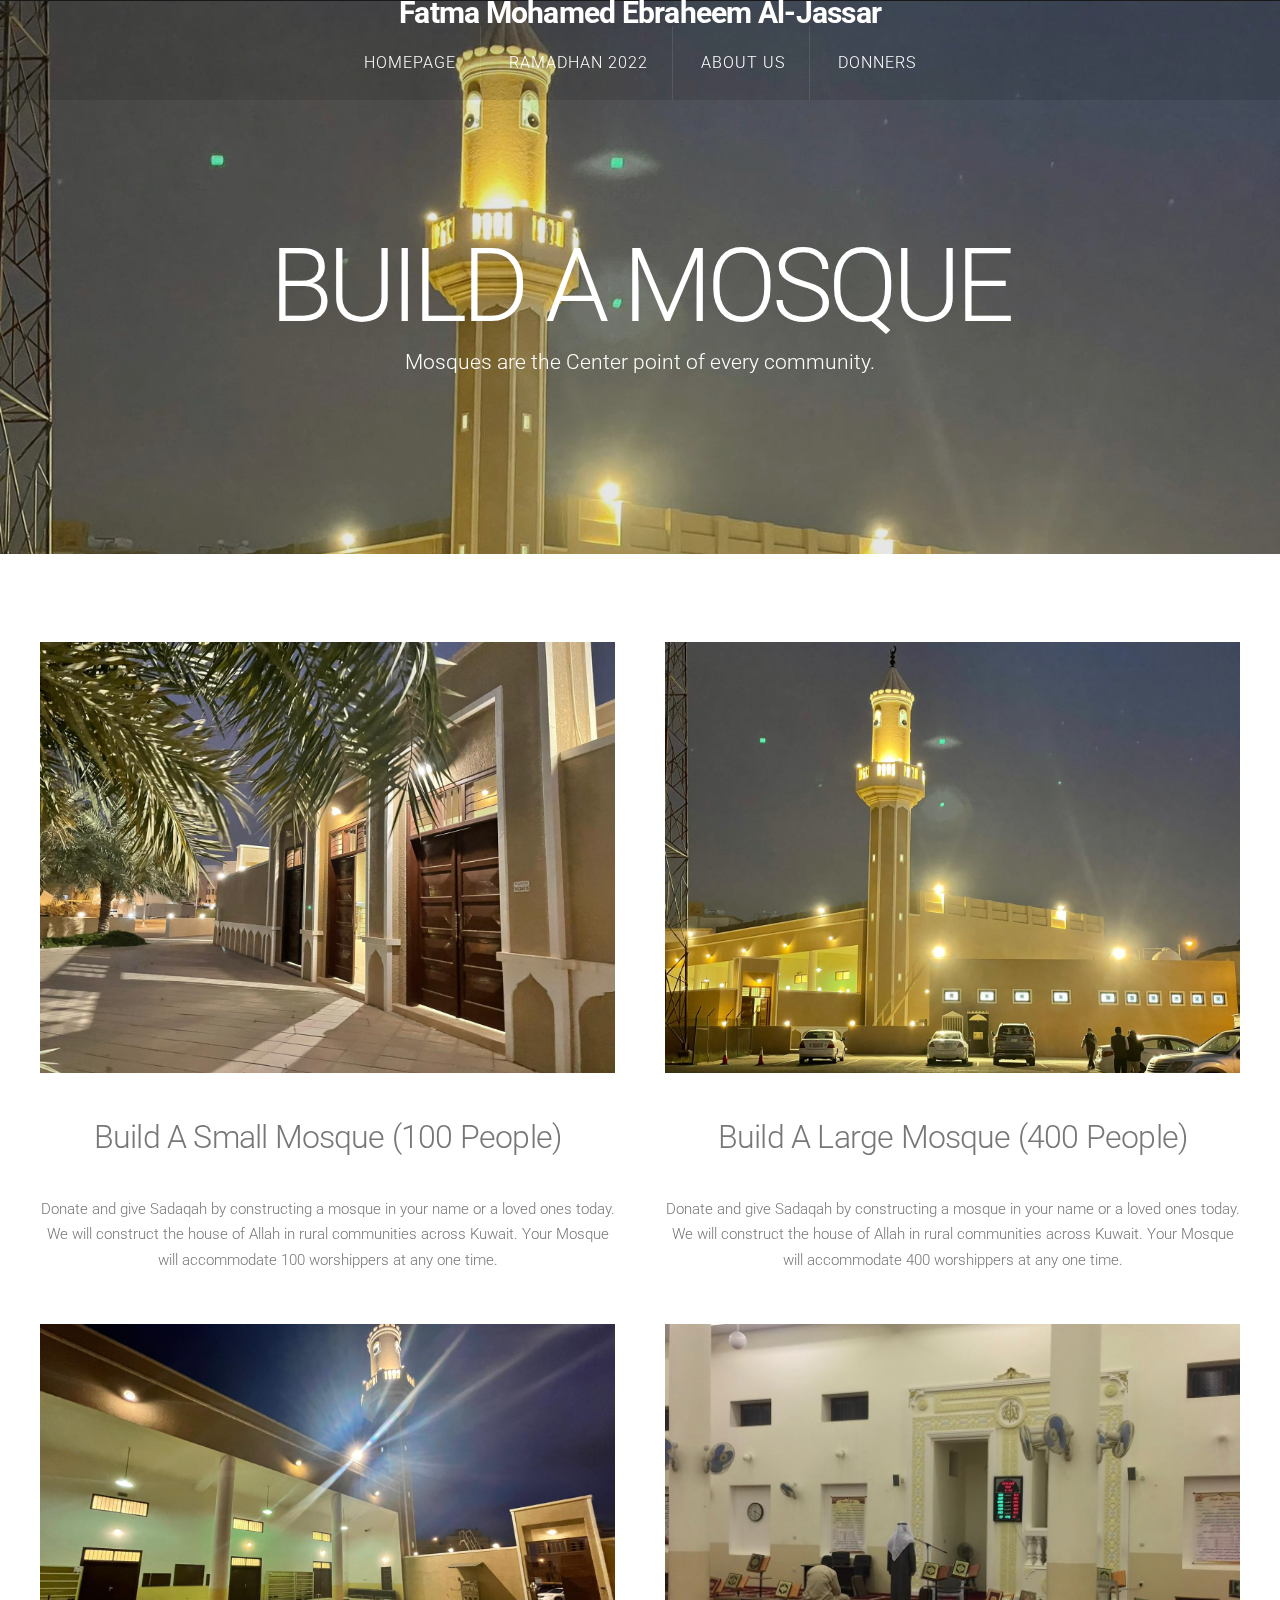
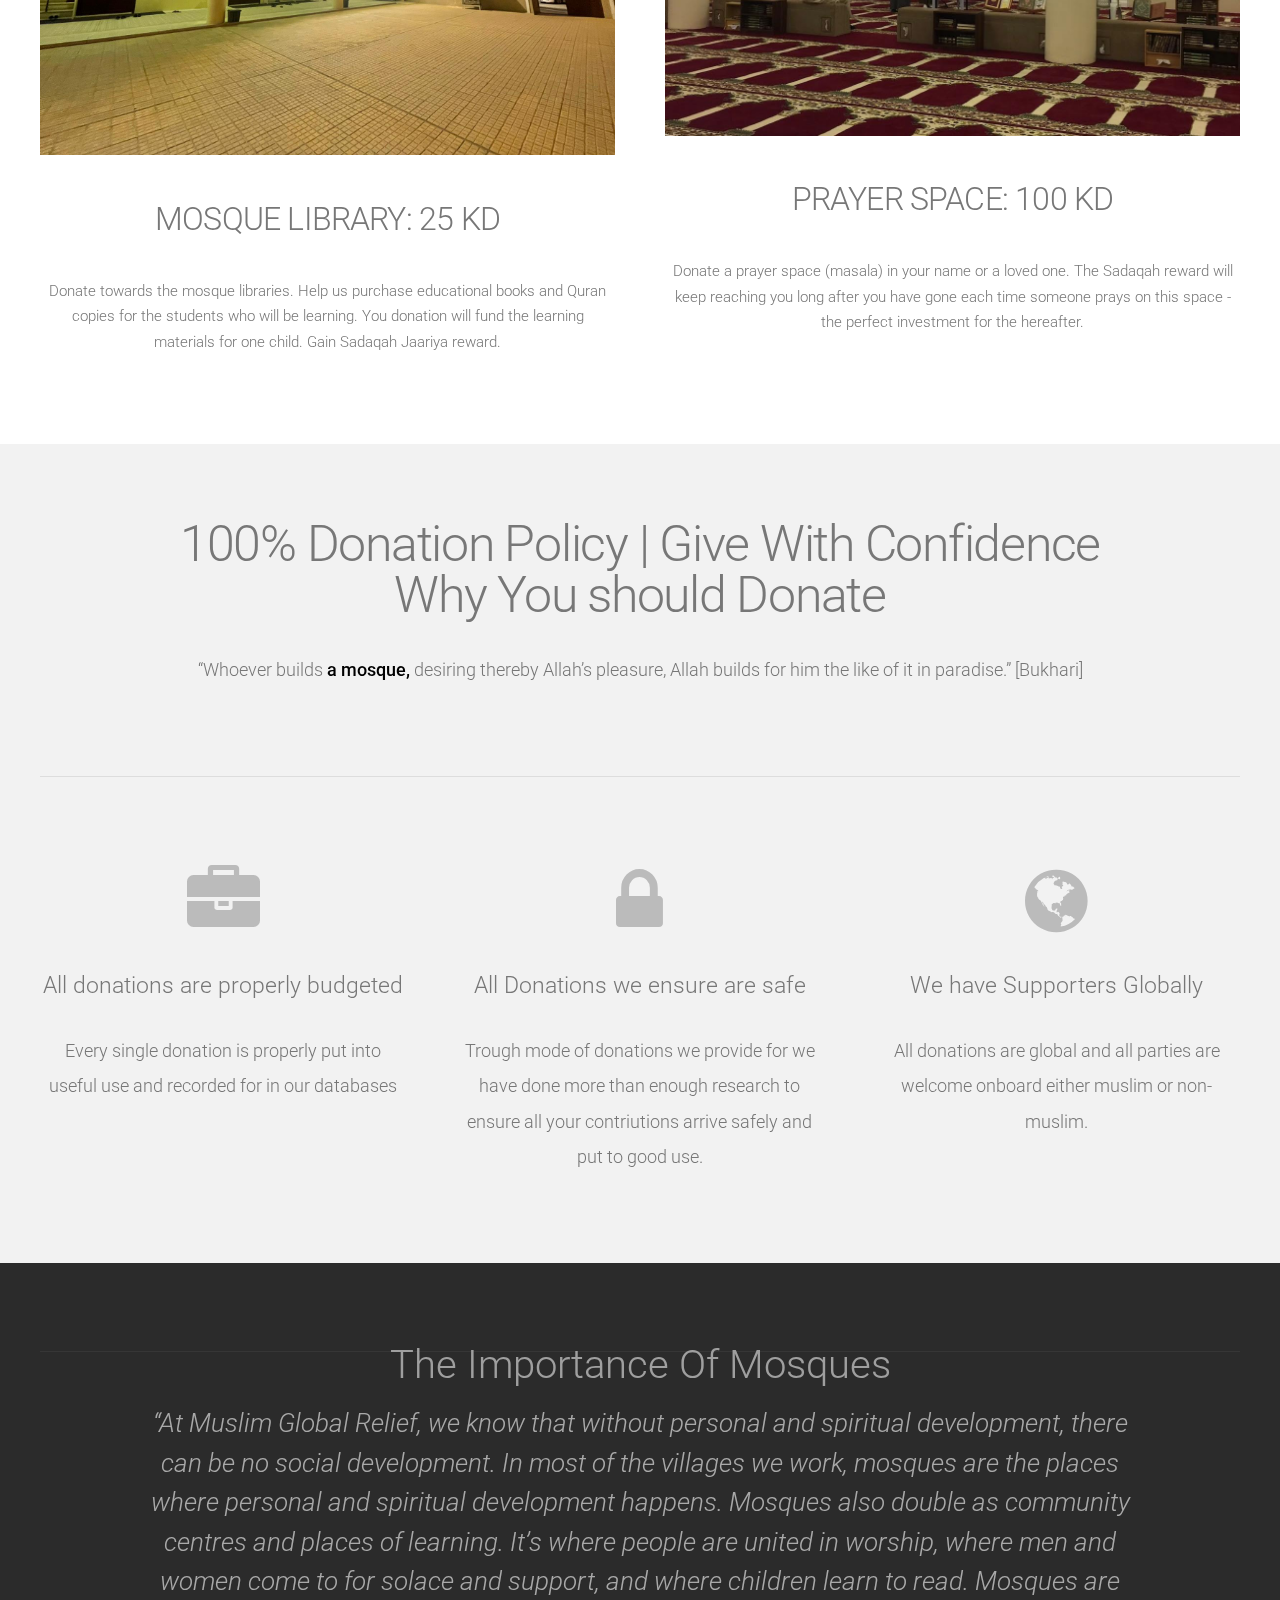
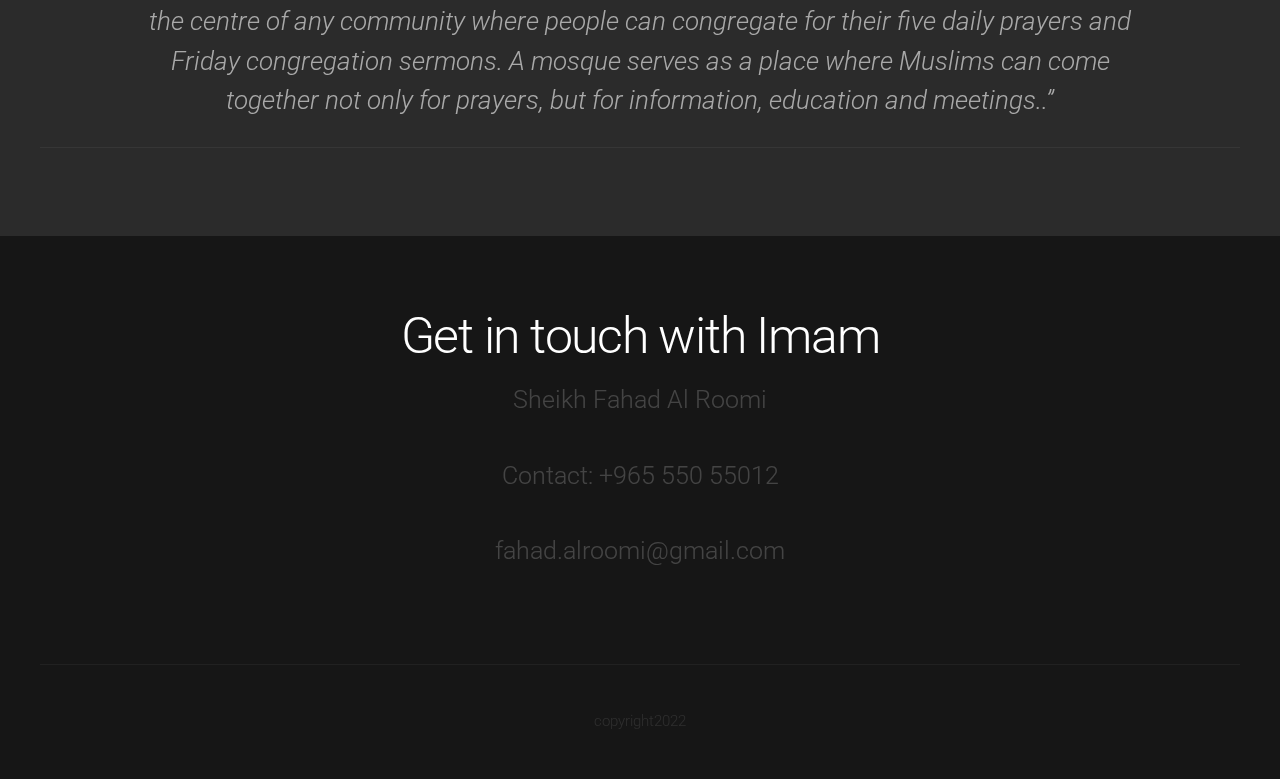
<file: index.html>
<!DOCTYPE HTML>

<html>
	<head>
		<title>Mosque Contibutions</title>
		<meta http-equiv="content-type" content="text/html; charset=utf-8" />
		<meta name="description" content="Mosque self help Contibutions" />
		<meta name="keywords" content="Mosque self help Contibutions" />
		<link href='http://fonts.googleapis.com/css?family=Roboto:400,100,300,700,500,900' rel='stylesheet' type='text/css'>
		<script src="http://ajax.googleapis.com/ajax/libs/jquery/1.11.0/jquery.min.js"></script>
		<script src="js/skel.min.js"></script>
		<script src="js/skel-panels.min.js"></script>
		<script src="js/init.js"></script>
		<noscript>
			<link rel="stylesheet" href="css/skel-noscript.css" />
			<link rel="stylesheet" href="css/style.css" />
			<link rel="stylesheet" href="css/style-desktop.css" />
		</noscript>
	</head>
	<body class="homepage">

	
		<div id="header">
			<div id="nav-wrapper"> 
				<h2 style="color: white; font-weight: bold; padding-bottom: 0%; font-size: 30px;"> Fatma Mohamed Ebraheem Al-Jassar</h2>
				
				<nav id="nav">
					<ul>
						<li class="active"><a href="index.html">Homepage</a></li>
						<li><a href="left-sidebar.html">RAMADHAN 2022 </a></li>
						<li><a href="right-sidebar.html">ABOUT US</a></li>
						<li><a href="no-sidebar.html">DONNERS</a></li>
					</ul>
				</nav>
			</div>
			<div class="container"> 
				
				
				<div id="logo">
					<h1><a href="#">BUILD A MOSQUE</a></h1>
					<span class="tag">Mosques are the Center point of every community.</span>
				</div>
			</div>
		</div>

	
		<!-- <div id="featured">
			<div class="container">
				<header>
					<h2>100% Donation Policy | Give With Confidence</h2>
					<br>
					<h3>Awarded “Charity Of The Year” at the National British Muslim Awards.</h3>
					<h2>Why You should Donate</h2>
				</header>
				<p>“Whoever builds <strong>a mosque,</strong>  desiring thereby Allah’s pleasure, Allah builds for him the like of it in paradise.” [Bukhari] </p>
				<hr />
				<div class="row">
					<section class="4u">
						<span class="pennant"><span class="fa fa-briefcase"></span></span>
						<h3>All donations are properly budgeted</h3>
						<p>Every single donation is properly put into useful use and recorded for in our databases</p>
						<a href="#" class="button button-style1">Read More</a>
					</section>
					<section class="4u">
						<span class="pennant"><span class="fa fa-lock"></span></span>
						<h3>All Donations we ensure are safe</h3>
						<p>Trough mode of donations we provide for we have done more than enough research to ensure all your contriutions arrive safely and put to good use.</p>
						<a href="#" class="button button-style1">Read More</a>
					</section>
					<section class="4u">
						<span class="pennant"><span class="fa fa-globe"></span></span>
						<h3>We have Supporters Globally</h3>
						<p>All donations are global and all parties are welcome onboard either muslim or non-muslim.</p>
						<a href="#" class="button button-style1">Read More</a>
					</section>

				</div>
			</div>
		</div> -->

	
		<div id="main">
			<div id="content" class="container">

				<div class="row">
					<section class="6u">
						<a href="#" class="image full"><img src="images/entrance.jpeg" alt=""></a>
						<header>
							<h2>Build A Small Mosque (100 People)</h2>
						</header>
						<p>Donate and give Sadaqah by constructing a mosque in your name or a loved ones today. We will construct the house of Allah in rural communities across Kuwait. Your Mosque will accommodate 100 worshippers at any one time.</p>
					</section>				
					<section class="6u">
						<a href="#" class="image full"><img src="images/mosque exterior.jpeg" alt=""></a>
						<header>
							<h2>Build A Large Mosque (400 People)</h2>
						</header>
						<p>Donate and give Sadaqah by constructing a mosque in your name or a loved ones today. We will construct the house of Allah in rural communities across Kuwait. Your Mosque will accommodate 400 worshippers at any one time.</p>
					</section>				
				</div>

				<div class="row">
					<section class="6u">
						<a href="#" class="image full"><img src="images/corridor.jpeg" alt=""></a>
						<header>
							<h2>MOSQUE LIBRARY: 25 KD</h2>
						</header>
						<p>Donate towards the mosque libraries. Help us purchase educational books and Quran copies for the students who will be learning. You donation will fund the learning materials for one child. Gain Sadaqah Jaariya reward.</p>
					</section>				
					<section class="6u">
						<a href="#" class="image full"><img src="images/interior.jpeg" alt=""></a>
						<header>
							<h2>PRAYER SPACE: 100 KD</h2>
						</header>
						<p>Donate a prayer space (masala) in your name or a loved one. The Sadaqah reward will keep reaching you long after you have gone each time someone prays on this space - the perfect investment for the hereafter.</p>
					</section>				
				</div>
			
			</div>
			
		</div>
		<div id="featured">
			<div class="container">
				<header>
					<h2>100% Donation Policy | Give With Confidence</h2>
					<br>
					<!-- <h3>Awarded “Charity Of The Year” at the National British Muslim Awards.</h3> -->
					<h2>Why You should Donate</h2>
				</header>
				<p>“Whoever builds <strong>a mosque,</strong>  desiring thereby Allah’s pleasure, Allah builds for him the like of it in paradise.” [Bukhari] </p>
				<hr />
				<div class="row">
					<section class="4u">
						<span class="pennant"><span class="fa fa-briefcase"></span></span>
						<h3>All donations are properly budgeted</h3>
						<p>Every single donation is properly put into useful use and recorded for in our databases</p>
						<!-- <a href="#" class="button button-style1">Read More</a> -->
					</section>
					<section class="4u">
						<span class="pennant"><span class="fa fa-lock"></span></span>
						<h3>All Donations we ensure are safe</h3>
						<p>Trough mode of donations we provide for we have done more than enough research to ensure all your contriutions arrive safely and put to good use.</p>
						<!-- <a href="#" class="button button-style1">Read More</a> -->
					</section>
					<section class="4u">
						<span class="pennant"><span class="fa fa-globe"></span></span>
						<h3>We have Supporters Globally</h3>
						<p>All donations are global and all parties are welcome onboard either muslim or non-muslim.</p>
						<!-- <a href="#" class="button button-style1">Read More</a> -->
					</section>

				</div>
			</div>
		</div>
		

	
		<div id="tweet">
			<div class="container">
				<section>
					<h1>The Importance Of Mosques</h1>
					<blockquote>&ldquo;At Muslim Global Relief, we know that without personal and spiritual development, there can be no social development. In most of the villages we work, mosques are the places where personal and spiritual development happens. Mosques also double as community centres and places of learning. It’s where people are united in worship, where men and women come to for solace and support, and where children learn to read. Mosques are the centre of any community where people can congregate for their five daily prayers and Friday congregation sermons. A mosque serves as a place where Muslims can come together not only for prayers, but for information, education and meetings..&rdquo;</blockquote>
				</section>
			</div>
		</div>

	
		<div id="footer">
			<div class="container">
				<section>
					<header>
						<h2>Get in touch with Imam</h2>
						<span class="byline">Sheikh Fahad Al Roomi</span>
						<span class="byline">Contact:  +965 550 55012 </span>						
						<span class="byline">fahad.alroomi@gmail.com</span>
					</header>
					<!-- <ul class="contact">
						<li><a href="#" class="fa fa-twitter"><span>Twitter</span></a></li>
						<li class="active"><a href="#" class="fa fa-facebook"><span>Facebook</span></a></li>
						<li><a href="#" class="fa fa-dribbble"><span>Pinterest</span></a></li>
						<li><a href="#" class="fa fa-tumblr"><span>Google+</span></a></li>
					</ul> -->
				</section>
			</div>
		</div>

	
		<div id="copyright">
			<div class="container">
				copyright2022
				
			</div>
		</div>

	</body>
</html>
</file>
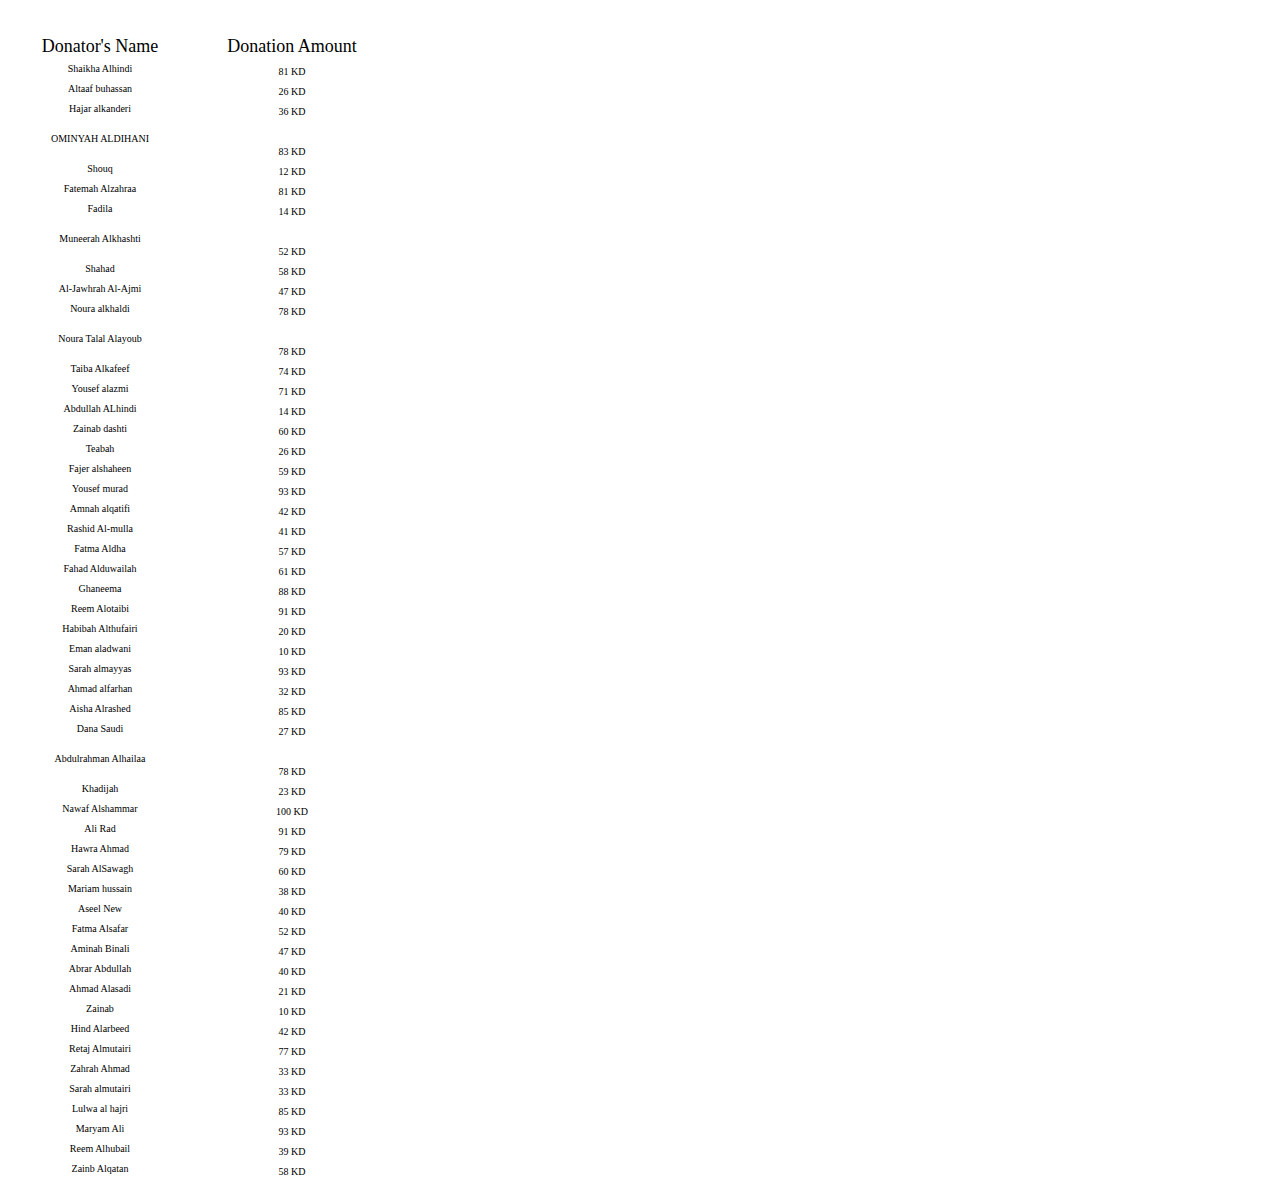
<file: Donators list.html>
<!DOCTYPE HTML PUBLIC "-//W3C//DTD HTML 4.0 Transitional//EN">

<html>
<head>
	
	<meta http-equiv="content-type" content="text/html; charset=iso-8859-1"/>
	<title></title>
	<meta name="generator" content="https://conversiontools.io" />
	<meta name="author" content="ishaan kalsi"/>
	<meta name="created" content="2022-03-16T16:46:50"/>
	<meta name="changedby" content="ishaan kalsi"/>
	<meta name="changed" content="2022-03-16T17:03:53"/>
	<meta name="AppVersion" content="16.0300"/>
	<meta name="DocSecurity" content="0"/>
	<meta name="HyperlinksChanged" content="false"/>
	<meta name="LinksUpToDate" content="false"/>
	<meta name="ScaleCrop" content="false"/>
	<meta name="ShareDoc" content="false"/>
	
	<style type="text/css">
		body,div,table,thead,tbody,tfoot,tr,th,td,p { font-family:"Calibri"; font-size:x-small }
		a.comment-indicator:hover + comment { background:#ffd; position:absolute; display:block; border:1px solid black; padding:0.5em;  } 
		a.comment-indicator { background:red; display:inline-block; border:1px solid black; width:0.5em; height:0.5em;  } 
		comment { display:none;  } 
	</style>
	
</head>

<body>
<table cellspacing="0" border="0">
	<colgroup width="184"></colgroup>
	<colgroup width="200"></colgroup>
	<tr>
		<td height="50" align="center" valign=bottom><font size=4 color="#000000">Donator's Name</font></td>
		<td align="center" valign=bottom><font size=4 color="#000000">Donation Amount</font></td>
	</tr>
	<tr>
		<td height="20" align="center" valign=middle bgcolor="#FFFFFF">Shaikha Alhindi</td>
		<td align="center" valign=bottom><font color="#000000">81 KD</font></td>
	</tr>
	<tr>
		<td height="20" align="center" valign=middle>Altaaf buhassan</td>
		<td align="center" valign=bottom><font color="#000000">26 KD</font></td>
	</tr>
	<tr>
		<td height="20" align="center" valign=middle>Hajar alkanderi</td>
		<td align="center" valign=bottom><font color="#000000">36 KD</font></td>
	</tr>
	<tr>
		<td height="40" align="center" valign=middle bgcolor="#FFFFFF">OMINYAH ALDIHANI</td>
		<td align="center" valign=bottom><font color="#000000">83 KD</font></td>
	</tr>
	<tr>
		<td height="20" align="center" valign=middle>Shouq</td>
		<td align="center" valign=bottom><font color="#000000">12 KD</font></td>
	</tr>
	<tr>
		<td height="20" align="center" valign=middle>Fatemah Alzahraa</td>
		<td align="center" valign=bottom><font color="#000000">81 KD</font></td>
	</tr>
	<tr>
		<td height="20" align="center" valign=middle>Fadila</td>
		<td align="center" valign=bottom><font color="#000000">14 KD</font></td>
	</tr>
	<tr>
		<td height="40" align="center" valign=middle>Muneerah Alkhashti</td>
		<td align="center" valign=bottom><font color="#000000">52 KD</font></td>
	</tr>
	<tr>
		<td height="20" align="center" valign=middle>Shahad</td>
		<td align="center" valign=bottom><font color="#000000">58 KD</font></td>
	</tr>
	<tr>
		<td height="20" align="center" valign=middle bgcolor="#FFFFFF">Al-Jawhrah Al-Ajmi</td>
		<td align="center" valign=bottom><font color="#000000">47 KD</font></td>
	</tr>
	<tr>
		<td height="20" align="center" valign=middle bgcolor="#FFFFFF">Noura alkhaldi</td>
		<td align="center" valign=bottom><font color="#000000">78 KD</font></td>
	</tr>
	<tr>
		<td height="40" align="center" valign=middle>Noura Talal Alayoub</td>
		<td align="center" valign=bottom><font color="#000000">78 KD</font></td>
	</tr>
	<tr>
		<td height="20" align="center" valign=middle>Taiba Alkafeef</td>
		<td align="center" valign=bottom><font color="#000000">74 KD</font></td>
	</tr>
	<tr>
		<td height="20" align="center" valign=middle bgcolor="#FFFFFF">Yousef alazmi</td>
		<td align="center" valign=bottom><font color="#000000">71 KD</font></td>
	</tr>
	<tr>
		<td height="20" align="center" valign=middle bgcolor="#FFFFFF">Abdullah ALhindi</td>
		<td align="center" valign=bottom><font color="#000000">14 KD</font></td>
	</tr>
	<tr>
		<td height="20" align="center" valign=middle bgcolor="#FFFFFF">Zainab dashti</td>
		<td align="center" valign=bottom><font color="#000000">60 KD</font></td>
	</tr>
	<tr>
		<td height="20" align="center" valign=middle>Teabah</td>
		<td align="center" valign=bottom><font color="#000000">26 KD</font></td>
	</tr>
	<tr>
		<td height="20" align="center" valign=middle>Fajer alshaheen</td>
		<td align="center" valign=bottom><font color="#000000">59 KD</font></td>
	</tr>
	<tr>
		<td height="20" align="center" valign=middle bgcolor="#FFFFFF">Yousef murad</td>
		<td align="center" valign=bottom><font color="#000000">93 KD</font></td>
	</tr>
	<tr>
		<td height="20" align="center" valign=middle bgcolor="#FFFFFF">Amnah alqatifi</td>
		<td align="center" valign=bottom><font color="#000000">42 KD</font></td>
	</tr>
	<tr>
		<td height="20" align="center" valign=middle>Rashid Al-mulla</td>
		<td align="center" valign=bottom><font color="#000000">41 KD</font></td>
	</tr>
	<tr>
		<td height="20" align="center" valign=middle bgcolor="#FFFFFF">Fatma Aldha</td>
		<td align="center" valign=bottom><font color="#000000">57 KD</font></td>
	</tr>
	<tr>
		<td height="20" align="center" valign=middle bgcolor="#FFFFFF">Fahad Alduwailah</td>
		<td align="center" valign=bottom><font color="#000000">61 KD</font></td>
	</tr>
	<tr>
		<td height="20" align="center" valign=middle bgcolor="#FFFFFF">Ghaneema</td>
		<td align="center" valign=bottom><font color="#000000">88 KD</font></td>
	</tr>
	<tr>
		<td height="20" align="center" valign=middle bgcolor="#FFFFFF">Reem Alotaibi</td>
		<td align="center" valign=bottom><font color="#000000">91 KD</font></td>
	</tr>
	<tr>
		<td height="20" align="center" valign=middle bgcolor="#FFFFFF">Habibah Althufairi</td>
		<td align="center" valign=bottom><font color="#000000">20 KD</font></td>
	</tr>
	<tr>
		<td height="20" align="center" valign=middle bgcolor="#FFFFFF">Eman aladwani</td>
		<td align="center" valign=bottom><font color="#000000">10 KD</font></td>
	</tr>
	<tr>
		<td height="20" align="center" valign=middle bgcolor="#FFFFFF">Sarah almayyas</td>
		<td align="center" valign=bottom><font color="#000000">93 KD</font></td>
	</tr>
	<tr>
		<td height="20" align="center" valign=middle bgcolor="#FFFFFF">Ahmad alfarhan</td>
		<td align="center" valign=bottom><font color="#000000">32 KD</font></td>
	</tr>
	<tr>
		<td height="20" align="center" valign=middle bgcolor="#FFFFFF">Aisha Alrashed</td>
		<td align="center" valign=bottom><font color="#000000">85 KD</font></td>
	</tr>
	<tr>
		<td height="20" align="center" valign=middle bgcolor="#FFFFFF">Dana Saudi</td>
		<td align="center" valign=bottom><font color="#000000">27 KD</font></td>
	</tr>
	<tr>
		<td height="40" align="center" valign=middle bgcolor="#FFFFFF">Abdulrahman Alhailaa</td>
		<td align="center" valign=bottom><font color="#000000">78 KD</font></td>
	</tr>
	<tr>
		<td height="20" align="center" valign=middle>Khadijah</td>
		<td align="center" valign=bottom><font color="#000000">23 KD</font></td>
	</tr>
	<tr>
		<td height="20" align="center" valign=middle>Nawaf Alshammar</td>
		<td align="center" valign=bottom><font color="#000000">100 KD</font></td>
	</tr>
	<tr>
		<td height="20" align="center" valign=middle bgcolor="#FFFFFF">Ali Rad</td>
		<td align="center" valign=bottom><font color="#000000">91 KD</font></td>
	</tr>
	<tr>
		<td height="20" align="center" valign=middle>Hawra Ahmad</td>
		<td align="center" valign=bottom><font color="#000000">79 KD</font></td>
	</tr>
	<tr>
		<td height="20" align="center" valign=middle>Sarah AlSawagh</td>
		<td align="center" valign=bottom><font color="#000000">60 KD</font></td>
	</tr>
	<tr>
		<td height="20" align="center" valign=middle>Mariam hussain</td>
		<td align="center" valign=bottom><font color="#000000">38 KD</font></td>
	</tr>
	<tr>
		<td height="20" align="center" valign=middle bgcolor="#FFFFFF">Aseel New</td>
		<td align="center" valign=bottom><font color="#000000">40 KD</font></td>
	</tr>
	<tr>
		<td height="20" align="center" valign=middle>Fatma Alsafar</td>
		<td align="center" valign=bottom><font color="#000000">52 KD</font></td>
	</tr>
	<tr>
		<td height="20" align="center" valign=middle>Aminah Binali</td>
		<td align="center" valign=bottom><font color="#000000">47 KD</font></td>
	</tr>
	<tr>
		<td height="20" align="center" valign=middle>Abrar Abdullah</td>
		<td align="center" valign=bottom><font color="#000000">40 KD</font></td>
	</tr>
	<tr>
		<td height="20" align="center" valign=middle>Ahmad Alasadi</td>
		<td align="center" valign=bottom><font color="#000000">21 KD</font></td>
	</tr>
	<tr>
		<td height="20" align="center" valign=middle>Zainab</td>
		<td align="center" valign=bottom><font color="#000000">10 KD</font></td>
	</tr>
	<tr>
		<td height="20" align="center" valign=middle>Hind Alarbeed</td>
		<td align="center" valign=bottom><font color="#000000">42 KD</font></td>
	</tr>
	<tr>
		<td height="20" align="center" valign=middle>Retaj Almutairi</td>
		<td align="center" valign=bottom><font color="#000000">77 KD</font></td>
	</tr>
	<tr>
		<td height="20" align="center" valign=middle>Zahrah Ahmad</td>
		<td align="center" valign=bottom><font color="#000000">33 KD</font></td>
	</tr>
	<tr>
		<td height="20" align="center" valign=middle>Sarah almutairi</td>
		<td align="center" valign=bottom><font color="#000000">33 KD</font></td>
	</tr>
	<tr>
		<td height="20" align="center" valign=middle bgcolor="#FFFFFF">Lulwa al hajri</td>
		<td align="center" valign=bottom><font color="#000000">85 KD</font></td>
	</tr>
	<tr>
		<td height="20" align="center" valign=middle>Maryam Ali</td>
		<td align="center" valign=bottom><font color="#000000">93 KD</font></td>
	</tr>
	<tr>
		<td height="20" align="center" valign=middle>Reem Alhubail</td>
		<td align="center" valign=bottom><font color="#000000">39 KD</font></td>
	</tr>
	<tr>
		<td height="20" align="center" valign=middle>Zainb Alqatan</td>
		<td align="center" valign=bottom><font color="#000000">58 KD</font></td>
	</tr>
</table>
<!-- ************************************************************************** -->
</body>

</html>
</file>
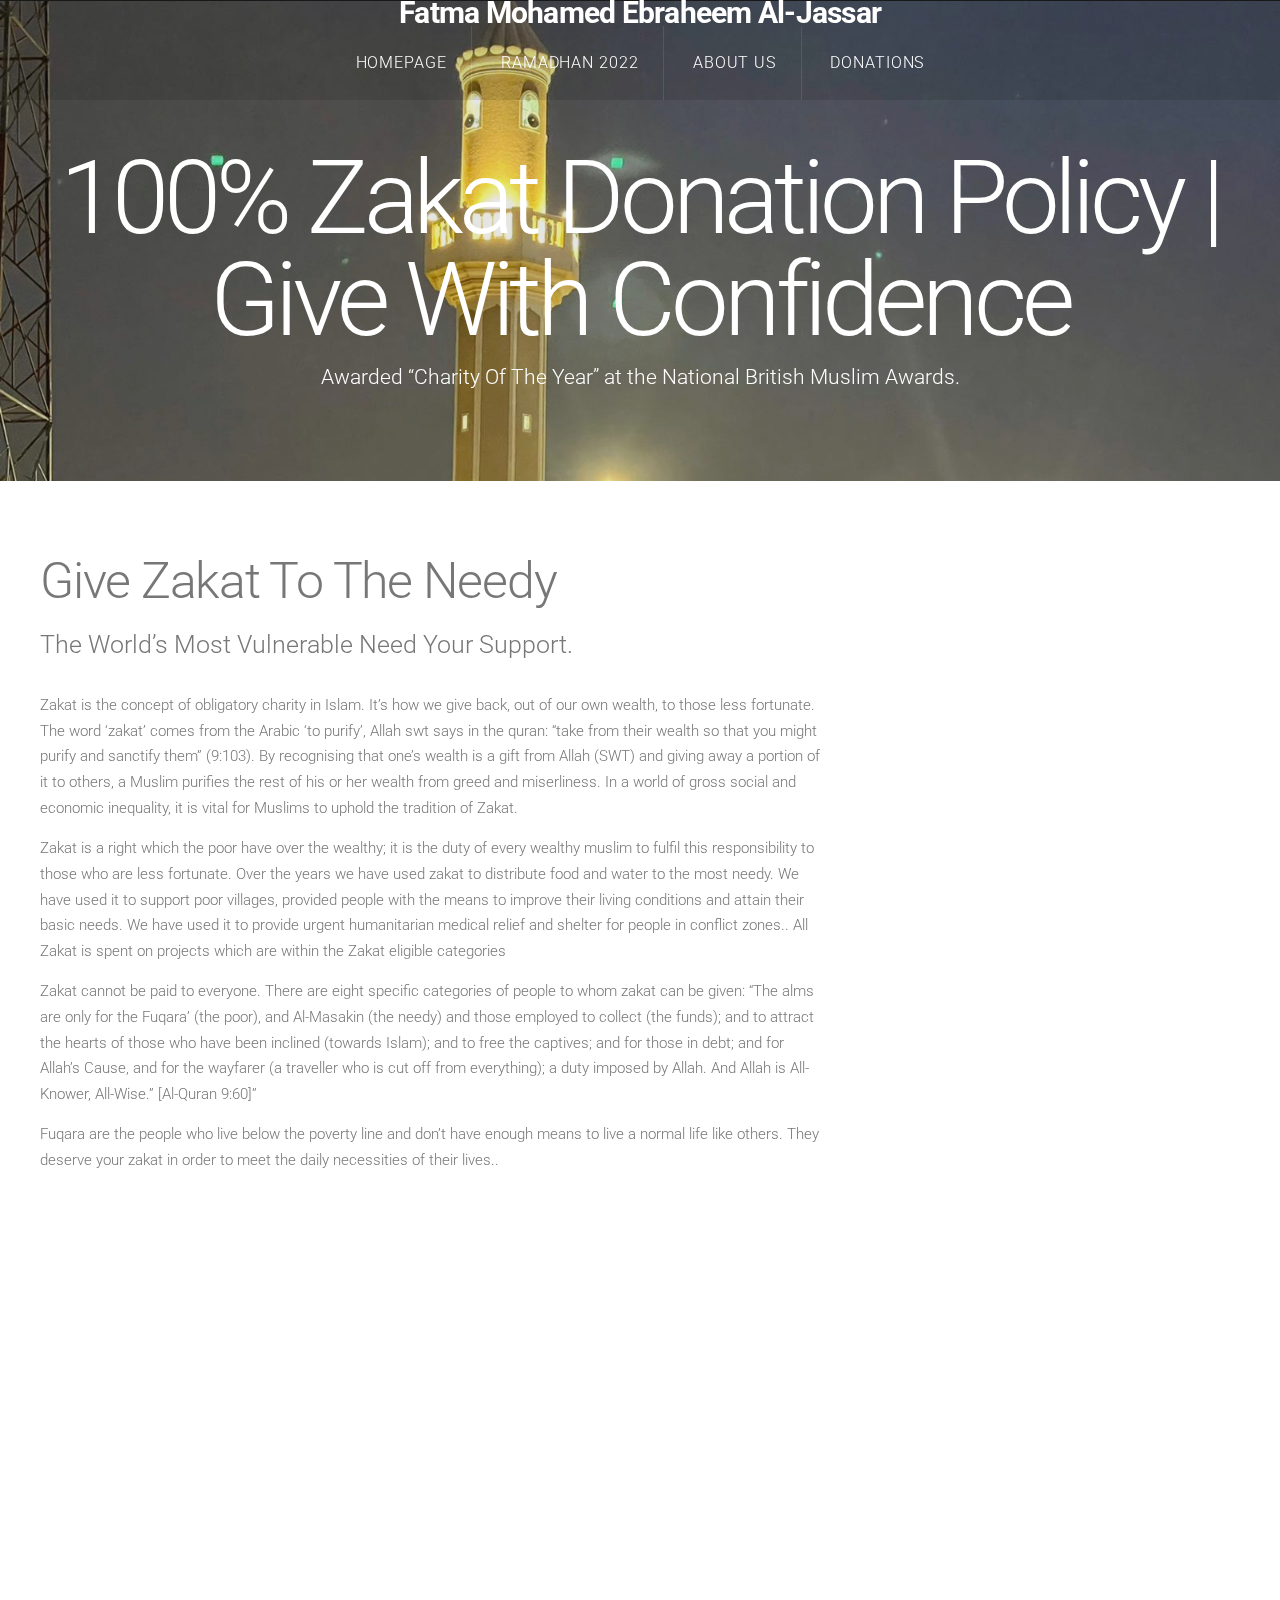
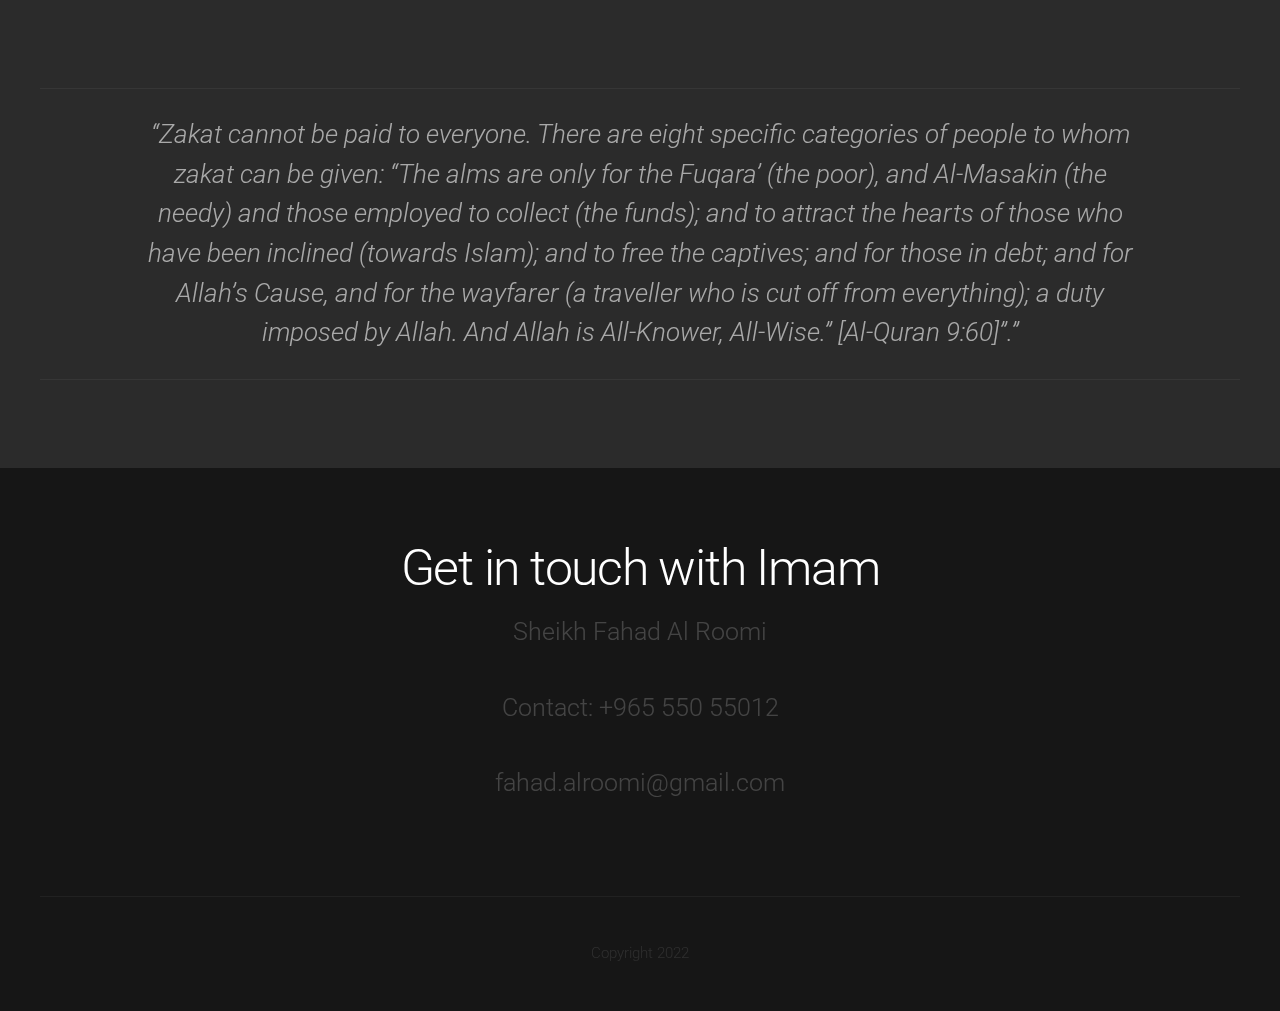
<file: left-sidebar.html>
<!DOCTYPE HTML>

<html>
	<head>
		<title>Mosque Contibutions </title>
		<meta http-equiv="content-type" content="text/html; charset=utf-8" />
		<meta name="description" content="" />
		<meta name="keywords" content="" />
		<link href='http://fonts.googleapis.com/css?family=Roboto:400,100,300,700,500,900' rel='stylesheet' type='text/css'>
		<script src="http://ajax.googleapis.com/ajax/libs/jquery/1.11.0/jquery.min.js"></script>
		<script src="js/skel.min.js"></script>
		<script src="js/skel-panels.min.js"></script>
		<script src="js/init.js"></script>
		<noscript>
			<link rel="stylesheet" href="css/skel-noscript.css" />
			<link rel="stylesheet" href="css/style.css" />
			<link rel="stylesheet" href="css/style-desktop.css" />
		</noscript>
	</head>
	<body>

	<!-- Header -->
		<div id="header">
			<div id="nav-wrapper"> 
				<h2 style="color: white; font-weight: bold; padding-bottom: 0%; font-size: 30px;"> Fatma Mohamed Ebraheem Al-Jassar</h2>
				<!-- Nav -->
				<nav id="nav">
					<ul>
						<li><a href="index.html">Homepage</a></li>
						<li class="active"><a href="left-sidebar.html">RAMADHAN 2022</a></li>
						<li><a href="right-sidebar.html">ABOUT US</a></li>
						<li><a href="no-sidebar.html">DONATIONS </a></li>
					</ul>
				</nav>
			</div>
			<div class="container"> 
				
				<!-- Logo -->
				<div id="logo">
					<h1><a href="#">100% Zakat Donation Policy | Give With Confidence</a></h1>
					<span class="tag">Awarded “Charity Of The Year” at the National British Muslim Awards.</span>
				</div>
			</div>
		</div>
	<!-- Header --> 

	<!-- Main -->
		<div id="main">
			<div class="container">
				<div class="row">

					<!-- Sidebar -->
					<!-- <div id="sidebar" class="4u">
						<section>
							<header>
								<h2>Etiam malesuada</h2>
							</header>
							<div class="row">
								<section class="6u">
									<ul class="default">
										<li><a href="#">Donec facilisis tempor</a></li>
										<li><a href="#">Nulla convallis cursus</a></li>
										<li><a href="#">Integer congue euismod</a></li>
										<li><a href="#">Venenatis vulputate</a></li>
										<li><a href="#">Morbi ligula volutpat</a></li>
									</ul>
								</section>
								<section class="6u">
									<ul class="default">
										<li><a href="#">Donec facilisis tempor</a></li>
										<li><a href="#">Nulla convallis cursus</a></li>
										<li><a href="#">Integer congue euismod</a></li>
										<li><a href="#">Venenatis vulputate</a></li>
										<li><a href="#">Morbi ligula volutpat</a></li>
									</ul>
								</section>
							</div>
						</section>
						<section>
							<header>
								<h2>Mauris vulputate</h2>
							</header>
							<ul class="style">
								<li>
									<p class="posted">May 21, 2014  |  (10 )  Comments</p>
									<p><a href="#">Nullam non wisi a sem eleifend. Donec mattis libero eget urna. Pellentesque viverra enim.</a></p>
								</li>
								<li>
									<p class="posted">May 18, 2014  |  (10 )  Comments</p>
									<p><a href="#">Nullam non wisi a sem eleifend. Donec mattis libero eget urna. Pellentesque viverra enim.</a></p>
								</li>
							</ul>
						</section>
					</div> -->
					
					<!-- Content -->
					<div id="content" class="8u skel-cell-important">
						<section>
							<header>
								<h2>Give Zakat To The Needy</h2>
								<span class="byline">The World’s Most Vulnerable Need Your Support.</span>
							</header>
							<p>Zakat is the concept of obligatory charity in Islam. It’s how we give back, out of our own wealth, to those less fortunate. The word ‘zakat’ comes from the Arabic ‘to purify’, Allah swt says in the quran: “take from their wealth so that you might purify and sanctify them” (9:103). By recognising that one’s wealth is a gift from Allah (SWT) and giving away a portion of it to others, a Muslim purifies the rest of his or her wealth from greed and miserliness. In a world of gross social and economic inequality, it is vital for Muslims to uphold the tradition of Zakat.</p>
							<p>Zakat is a right which the poor have over the wealthy; it is the duty of every wealthy muslim to fulfil this responsibility to those who are less fortunate. Over the years we have used zakat to distribute food and water to the most needy. We have used it to support poor villages, provided people with the means to improve their living conditions and attain their basic needs. We have used it to provide urgent humanitarian medical relief and shelter for people in conflict zones.. All Zakat is spent on projects which are within the Zakat eligible categories</p>
							<p>Zakat cannot be paid to everyone. There are eight specific categories of people to whom zakat can be given:  “The alms are only for the Fuqara’ (the poor), and Al-Masakin (the needy) and those employed to collect (the funds); and to attract the hearts of those who have been inclined (towards Islam); and to free the captives; and for those in debt; and for Allah’s Cause, and for the wayfarer (a traveller who is cut off from everything); a duty imposed by Allah. And Allah is All-Knower, All-Wise.” [Al-Quran 9:60]”</p>
							<p>Fuqara are the people who live below the poverty line and don’t have enough means to live a normal life like others. They deserve your zakat in order to meet the daily necessities of their lives..</p>
							<iframe width="560" height="315" src="https://www.youtube.com/embed/pHlg9mukxOc" title="YouTube video player" frameborder="0" allow="accelerometer; autoplay; clipboard-write; encrypted-media; gyroscope; picture-in-picture" allowfullscreen></iframe>
						</section>
					</div>

				</div>
			</div>
		</div>
	<!-- /Main -->

	<!-- Tweet -->
		<div id="tweet">
			<div class="container">
				<section>
					<blockquote>&ldquo;Zakat cannot be paid to everyone. There are eight specific categories of people to whom zakat can be given:  “The alms are only for the Fuqara’ (the poor), and Al-Masakin (the needy) and those employed to collect (the funds); and to attract the hearts of those who have been inclined (towards Islam); and to free the captives; and for those in debt; and for Allah’s Cause, and for the wayfarer (a traveller who is cut off from everything); a duty imposed by Allah. And Allah is All-Knower, All-Wise.” [Al-Quran 9:60]”.&rdquo;</blockquote>
				</section>
			</div>
		</div>
	<!-- /Tweet -->

	<!-- Footer -->
		<div id="footer">
			<div class="container">
				<section>
					<header>
						<h2>Get in touch with Imam</h2>
						<span class="byline">Sheikh Fahad Al Roomi</span>
						<span class="byline">Contact:  +965 550 55012 </span>						
						<span class="byline">fahad.alroomi@gmail.com</span>
					</header>
					<!-- <ul class="contact">
						<li><a href="#" class="fa fa-twitter"><span>Twitter</span></a></li>
						<li class="active"><a href="#" class="fa fa-facebook"><span>Facebook</span></a></li>
						<li><a href="#" class="fa fa-dribbble"><span>Pinterest</span></a></li>
						<li><a href="#" class="fa fa-tumblr"><span>Google+</span></a></li>
					</ul> -->
				</section>
			</div>
		</div>
	<!-- /Footer -->

	<!-- Copyright -->
		<div id="copyright">
			<div class="container">
				Copyright 2022
			</div>
		</div>


	</body>
</html>
</file>
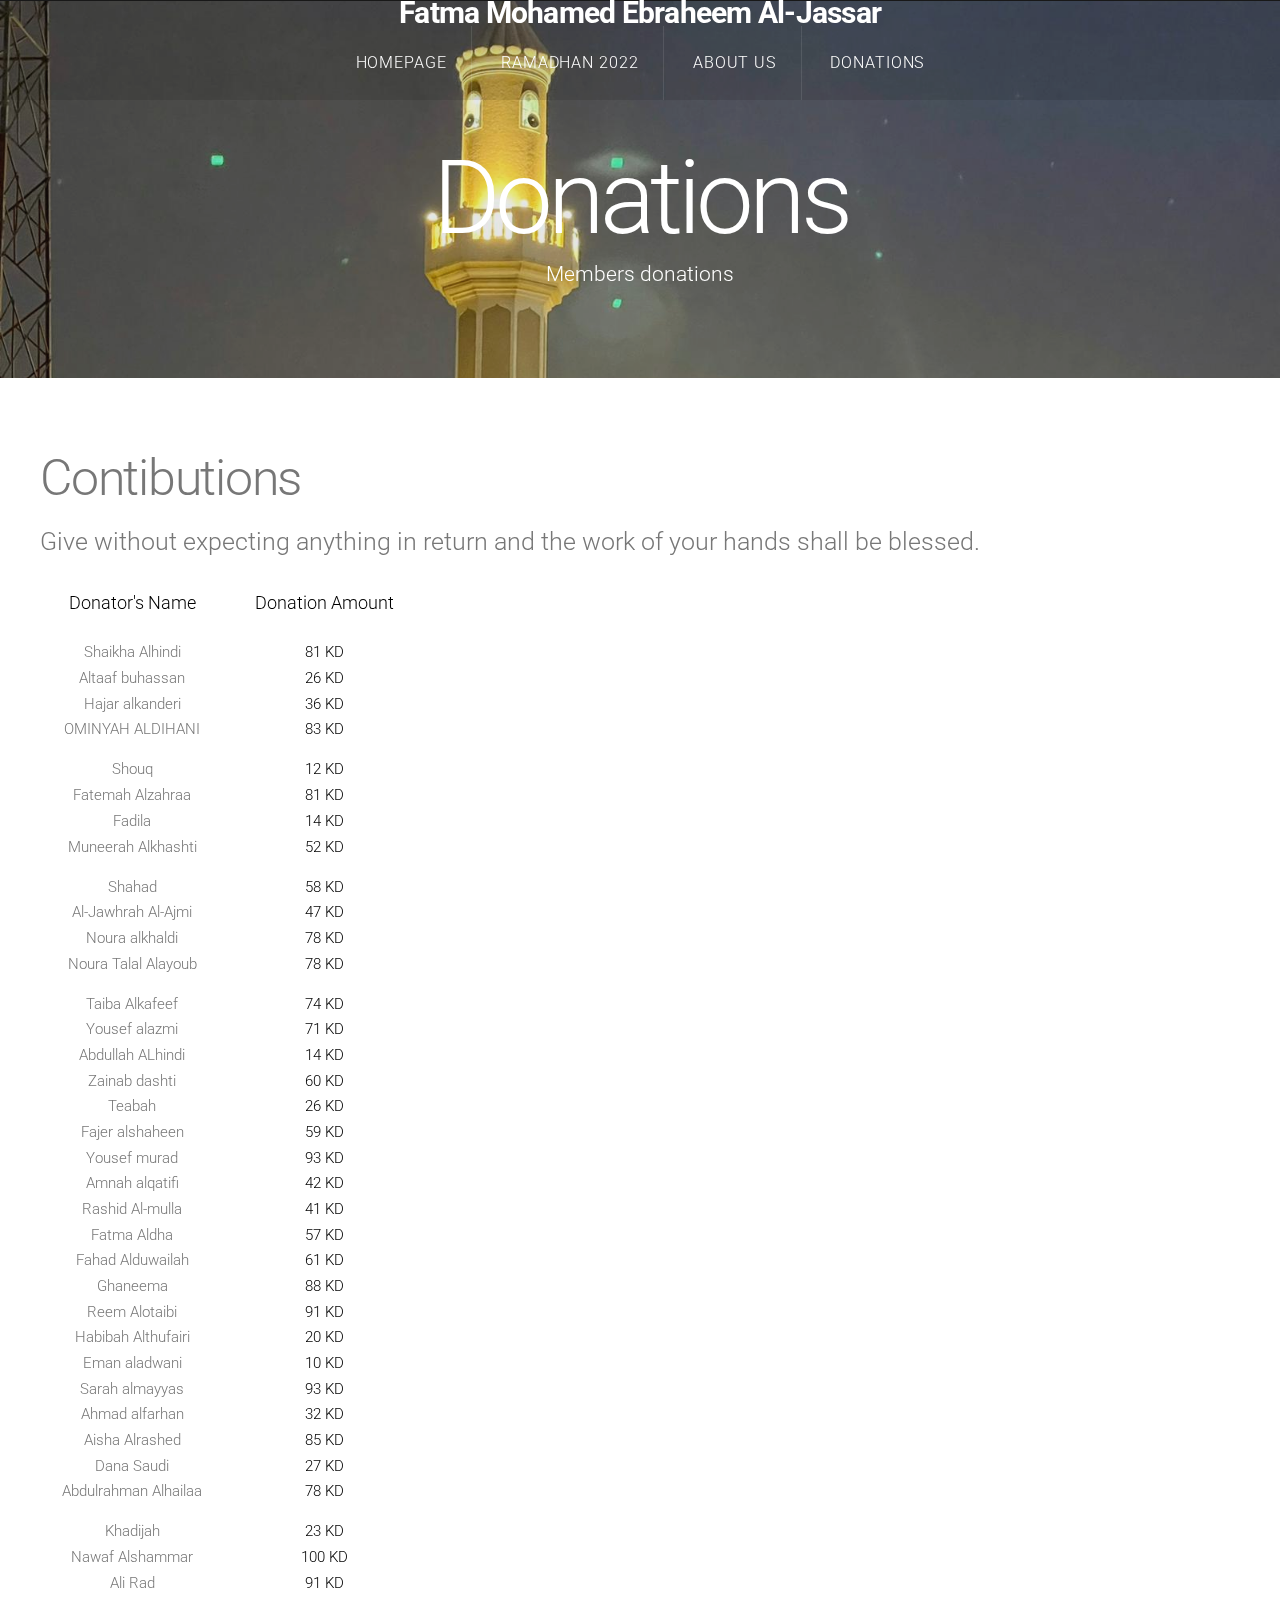
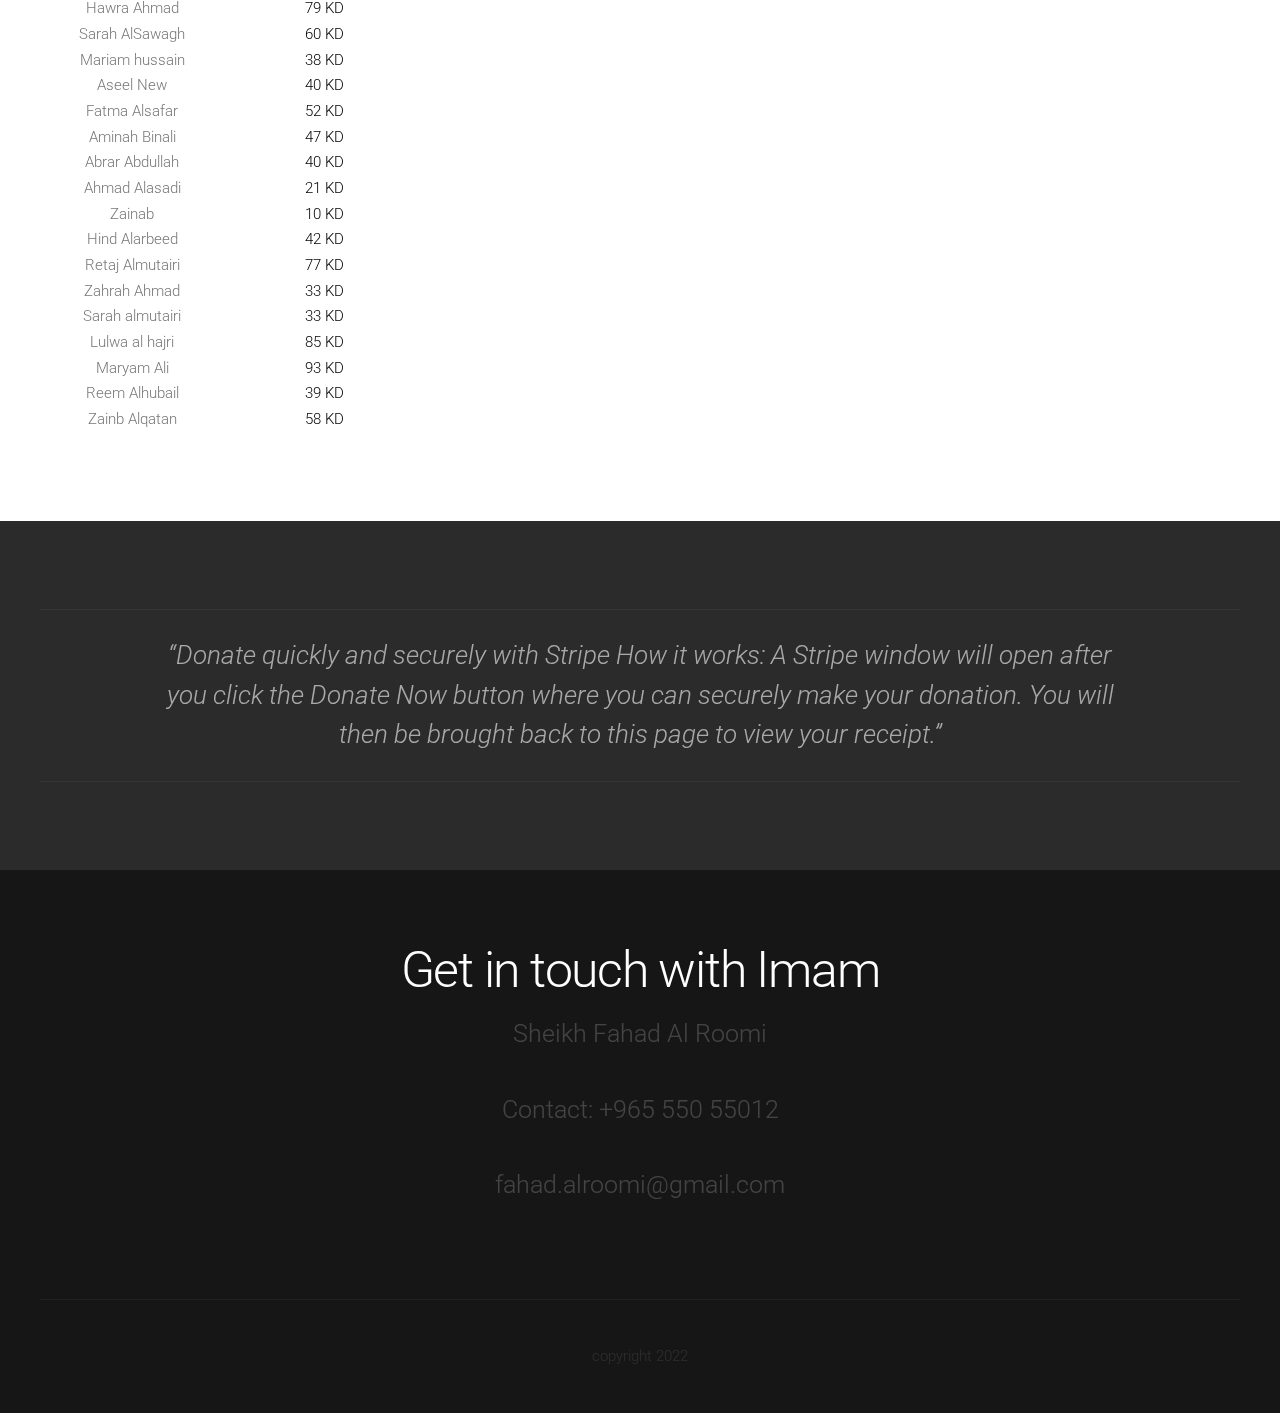
<file: no-sidebar.html>
<!DOCTYPE HTML>

<html>
	<head>
		<title>MOSQUE DONATIONS</title>
		<meta http-equiv="content-type" content="text/html; charset=utf-8" />
		<meta name="description" content="" />
		<meta name="keywords" content="" />
		<link href='http://fonts.googleapis.com/css?family=Roboto:400,100,300,700,500,900' rel='stylesheet' type='text/css'>
		<script src="http://ajax.googleapis.com/ajax/libs/jquery/1.11.0/jquery.min.js"></script>
		<script src="js/skel.min.js"></script>
		<script src="js/skel-panels.min.js"></script>
		<script src="js/init.js"></script>
		<noscript>
			<link rel="stylesheet" href="css/skel-noscript.css" />
			<link rel="stylesheet" href="css/style.css" />
			<link rel="stylesheet" href="css/style-desktop.css" />
		</noscript>
	</head>
	<body>

	<!-- Header -->
		<div id="header">
			<div id="nav-wrapper"> 
				<h2 style="color: white; font-weight: bold; padding-bottom: 0%; font-size: 30px;"> Fatma Mohamed Ebraheem Al-Jassar</h2>
				<!-- Nav -->
				<nav id="nav">
					<ul>
						<li><a href="index.html">Homepage</a></li>
						<li><a href="left-sidebar.html">RAMADHAN 2022</a></li>
						<li><a href="right-sidebar.html">ABOUT US</a></li>
						<li class="active"><a href="no-sidebar.html">DONATIONS</a></li>
					</ul>
				</nav>
			</div>
			<div class="container"> 
				
				<!-- Logo -->
				<div id="logo">
					<h1><a href="#">Donations</a></h1>
					<span class="tag">Members donations</span>
				</div>
			</div>
		</div>
	<!-- Header --> 

	<!-- Main -->
		<div id="main">
			<div id="content" class="container">
				<section>
					<header>
						<h2>Contibutions</h2>
						<span class="byline">Give without expecting anything in return and the work of your hands shall be blessed.</span>
					</header>
					<!-- <p>Mohammed Elney - 50$</p>
					<p>Salah Vidic - 56$</p>
					<p>Thomas Tuchel - 117$</p>
					<p>Locus Demitrolov - 112$</p>
					<p>Mohammed Musa - 77$</p>
					<p>Banislavic Edinson - 46$</p>
					<p>Erastus Putin - 80$</p>
					<p>Allegrey Emerson - 50$</p>
					<p>Elney Mohammed- 98$</p>
					<p>Escobar Elias - 54$</p>
					<p>Bravo Hose - 56$</p>
					<p>Tukano Chang - 117$</p>
					<p>Chang chi Hino - 112$</p>
					<p>Muna Nino - 77$</p>
					<p>Cavani Edinson - 46$</p>
					<p>Stephen Trever - 80$</p>
					<p>Crispto Mulamwa - 50$</p>
					<p>Thomas Timo - 98$</p> -->
					<table cellspacing="0" border="0">
						<colgroup width="184"></colgroup>
						<colgroup width="200"></colgroup>
						<tr>
							<td height="50" align="center" valign=bottom><font size=4 color="#000000">Donator's Name</font></td>
							<td align="center" valign=bottom><font size=4 color="#000000">Donation Amount</font></td>
						</tr>
						<tr>
							<td height="20" align="center" valign=middle bgcolor="#FFFFFF">Shaikha Alhindi</td>
							<td align="center" valign=bottom><font color="#000000">81 KD</font></td>
						</tr>
						<tr>
							<td height="20" align="center" valign=middle>Altaaf buhassan</td>
							<td align="center" valign=bottom><font color="#000000">26 KD</font></td>
						</tr>
						<tr>
							<td height="20" align="center" valign=middle>Hajar alkanderi</td>
							<td align="center" valign=bottom><font color="#000000">36 KD</font></td>
						</tr>
						<tr>
							<td height="40" align="center" valign=middle bgcolor="#FFFFFF">OMINYAH ALDIHANI</td>
							<td align="center" valign=bottom><font color="#000000">83 KD</font></td>
						</tr>
						<tr>
							<td height="20" align="center" valign=middle>Shouq</td>
							<td align="center" valign=bottom><font color="#000000">12 KD</font></td>
						</tr>
						<tr>
							<td height="20" align="center" valign=middle>Fatemah Alzahraa</td>
							<td align="center" valign=bottom><font color="#000000">81 KD</font></td>
						</tr>
						<tr>
							<td height="20" align="center" valign=middle>Fadila</td>
							<td align="center" valign=bottom><font color="#000000">14 KD</font></td>
						</tr>
						<tr>
							<td height="40" align="center" valign=middle>Muneerah Alkhashti</td>
							<td align="center" valign=bottom><font color="#000000">52 KD</font></td>
						</tr>
						<tr>
							<td height="20" align="center" valign=middle>Shahad</td>
							<td align="center" valign=bottom><font color="#000000">58 KD</font></td>
						</tr>
						<tr>
							<td height="20" align="center" valign=middle bgcolor="#FFFFFF">Al-Jawhrah Al-Ajmi</td>
							<td align="center" valign=bottom><font color="#000000">47 KD</font></td>
						</tr>
						<tr>
							<td height="20" align="center" valign=middle bgcolor="#FFFFFF">Noura alkhaldi</td>
							<td align="center" valign=bottom><font color="#000000">78 KD</font></td>
						</tr>
						<tr>
							<td height="40" align="center" valign=middle>Noura Talal Alayoub</td>
							<td align="center" valign=bottom><font color="#000000">78 KD</font></td>
						</tr>
						<tr>
							<td height="20" align="center" valign=middle>Taiba Alkafeef</td>
							<td align="center" valign=bottom><font color="#000000">74 KD</font></td>
						</tr>
						<tr>
							<td height="20" align="center" valign=middle bgcolor="#FFFFFF">Yousef alazmi</td>
							<td align="center" valign=bottom><font color="#000000">71 KD</font></td>
						</tr>
						<tr>
							<td height="20" align="center" valign=middle bgcolor="#FFFFFF">Abdullah ALhindi</td>
							<td align="center" valign=bottom><font color="#000000">14 KD</font></td>
						</tr>
						<tr>
							<td height="20" align="center" valign=middle bgcolor="#FFFFFF">Zainab dashti</td>
							<td align="center" valign=bottom><font color="#000000">60 KD</font></td>
						</tr>
						<tr>
							<td height="20" align="center" valign=middle>Teabah</td>
							<td align="center" valign=bottom><font color="#000000">26 KD</font></td>
						</tr>
						<tr>
							<td height="20" align="center" valign=middle>Fajer alshaheen</td>
							<td align="center" valign=bottom><font color="#000000">59 KD</font></td>
						</tr>
						<tr>
							<td height="20" align="center" valign=middle bgcolor="#FFFFFF">Yousef murad</td>
							<td align="center" valign=bottom><font color="#000000">93 KD</font></td>
						</tr>
						<tr>
							<td height="20" align="center" valign=middle bgcolor="#FFFFFF">Amnah alqatifi</td>
							<td align="center" valign=bottom><font color="#000000">42 KD</font></td>
						</tr>
						<tr>
							<td height="20" align="center" valign=middle>Rashid Al-mulla</td>
							<td align="center" valign=bottom><font color="#000000">41 KD</font></td>
						</tr>
						<tr>
							<td height="20" align="center" valign=middle bgcolor="#FFFFFF">Fatma Aldha</td>
							<td align="center" valign=bottom><font color="#000000">57 KD</font></td>
						</tr>
						<tr>
							<td height="20" align="center" valign=middle bgcolor="#FFFFFF">Fahad Alduwailah</td>
							<td align="center" valign=bottom><font color="#000000">61 KD</font></td>
						</tr>
						<tr>
							<td height="20" align="center" valign=middle bgcolor="#FFFFFF">Ghaneema</td>
							<td align="center" valign=bottom><font color="#000000">88 KD</font></td>
						</tr>
						<tr>
							<td height="20" align="center" valign=middle bgcolor="#FFFFFF">Reem Alotaibi</td>
							<td align="center" valign=bottom><font color="#000000">91 KD</font></td>
						</tr>
						<tr>
							<td height="20" align="center" valign=middle bgcolor="#FFFFFF">Habibah Althufairi</td>
							<td align="center" valign=bottom><font color="#000000">20 KD</font></td>
						</tr>
						<tr>
							<td height="20" align="center" valign=middle bgcolor="#FFFFFF">Eman aladwani</td>
							<td align="center" valign=bottom><font color="#000000">10 KD</font></td>
						</tr>
						<tr>
							<td height="20" align="center" valign=middle bgcolor="#FFFFFF">Sarah almayyas</td>
							<td align="center" valign=bottom><font color="#000000">93 KD</font></td>
						</tr>
						<tr>
							<td height="20" align="center" valign=middle bgcolor="#FFFFFF">Ahmad alfarhan</td>
							<td align="center" valign=bottom><font color="#000000">32 KD</font></td>
						</tr>
						<tr>
							<td height="20" align="center" valign=middle bgcolor="#FFFFFF">Aisha Alrashed</td>
							<td align="center" valign=bottom><font color="#000000">85 KD</font></td>
						</tr>
						<tr>
							<td height="20" align="center" valign=middle bgcolor="#FFFFFF">Dana Saudi</td>
							<td align="center" valign=bottom><font color="#000000">27 KD</font></td>
						</tr>
						<tr>
							<td height="40" align="center" valign=middle bgcolor="#FFFFFF">Abdulrahman Alhailaa</td>
							<td align="center" valign=bottom><font color="#000000">78 KD</font></td>
						</tr>
						<tr>
							<td height="20" align="center" valign=middle>Khadijah</td>
							<td align="center" valign=bottom><font color="#000000">23 KD</font></td>
						</tr>
						<tr>
							<td height="20" align="center" valign=middle>Nawaf Alshammar</td>
							<td align="center" valign=bottom><font color="#000000">100 KD</font></td>
						</tr>
						<tr>
							<td height="20" align="center" valign=middle bgcolor="#FFFFFF">Ali Rad</td>
							<td align="center" valign=bottom><font color="#000000">91 KD</font></td>
						</tr>
						<tr>
							<td height="20" align="center" valign=middle>Hawra Ahmad</td>
							<td align="center" valign=bottom><font color="#000000">79 KD</font></td>
						</tr>
						<tr>
							<td height="20" align="center" valign=middle>Sarah AlSawagh</td>
							<td align="center" valign=bottom><font color="#000000">60 KD</font></td>
						</tr>
						<tr>
							<td height="20" align="center" valign=middle>Mariam hussain</td>
							<td align="center" valign=bottom><font color="#000000">38 KD</font></td>
						</tr>
						<tr>
							<td height="20" align="center" valign=middle bgcolor="#FFFFFF">Aseel New</td>
							<td align="center" valign=bottom><font color="#000000">40 KD</font></td>
						</tr>
						<tr>
							<td height="20" align="center" valign=middle>Fatma Alsafar</td>
							<td align="center" valign=bottom><font color="#000000">52 KD</font></td>
						</tr>
						<tr>
							<td height="20" align="center" valign=middle>Aminah Binali</td>
							<td align="center" valign=bottom><font color="#000000">47 KD</font></td>
						</tr>
						<tr>
							<td height="20" align="center" valign=middle>Abrar Abdullah</td>
							<td align="center" valign=bottom><font color="#000000">40 KD</font></td>
						</tr>
						<tr>
							<td height="20" align="center" valign=middle>Ahmad Alasadi</td>
							<td align="center" valign=bottom><font color="#000000">21 KD</font></td>
						</tr>
						<tr>
							<td height="20" align="center" valign=middle>Zainab</td>
							<td align="center" valign=bottom><font color="#000000">10 KD</font></td>
						</tr>
						<tr>
							<td height="20" align="center" valign=middle>Hind Alarbeed</td>
							<td align="center" valign=bottom><font color="#000000">42 KD</font></td>
						</tr>
						<tr>
							<td height="20" align="center" valign=middle>Retaj Almutairi</td>
							<td align="center" valign=bottom><font color="#000000">77 KD</font></td>
						</tr>
						<tr>
							<td height="20" align="center" valign=middle>Zahrah Ahmad</td>
							<td align="center" valign=bottom><font color="#000000">33 KD</font></td>
						</tr>
						<tr>
							<td height="20" align="center" valign=middle>Sarah almutairi</td>
							<td align="center" valign=bottom><font color="#000000">33 KD</font></td>
						</tr>
						<tr>
							<td height="20" align="center" valign=middle bgcolor="#FFFFFF">Lulwa al hajri</td>
							<td align="center" valign=bottom><font color="#000000">85 KD</font></td>
						</tr>
						<tr>
							<td height="20" align="center" valign=middle>Maryam Ali</td>
							<td align="center" valign=bottom><font color="#000000">93 KD</font></td>
						</tr>
						<tr>
							<td height="20" align="center" valign=middle>Reem Alhubail</td>
							<td align="center" valign=bottom><font color="#000000">39 KD</font></td>
						</tr>
						<tr>
							<td height="20" align="center" valign=middle>Zainb Alqatan</td>
							<td align="center" valign=bottom><font color="#000000">58 KD</font></td>
						</tr>
					</table>
					




				</section>
			</div>
		</div>
	<!-- /Main -->

	<!-- Tweet -->
		<div id="tweet">
			<div class="container">
				<section>
					<blockquote>&ldquo;Donate quickly and securely with Stripe	How it works: A Stripe window will open after you click the Donate Now button where you can securely make your donation. You will then be brought back to this page to view your receipt.&rdquo;</blockquote>
				</section>
			</div>
		</div>
	<!-- /Tweet -->

	<!-- Footer -->
		<div id="footer">
			<div class="container">
				<section>
					<header>
						<h2>Get in touch with Imam</h2>
						<span class="byline">Sheikh Fahad Al Roomi</span>
						<span class="byline">Contact:  +965 550 55012 </span>						
						<span class="byline">fahad.alroomi@gmail.com</span>
					</header>
					<!-- <ul class="contact">
						<li><a href="#" class="fa fa-twitter"><span>Twitter</span></a></li>
						<li class="active"><a href="#" class="fa fa-facebook"><span>Facebook</span></a></li>
						<li><a href="#" class="fa fa-dribbble"><span>Pinterest</span></a></li>
						<li><a href="#" class="fa fa-tumblr"><span>Google+</span></a></li>
					</ul> -->
				</section>
			</div>
		</div>
	<!-- /Footer -->

	<!-- Copyright -->
		<div id="copyright">
			<div class="container">
				copyright 2022
			</div>
		</div>


	</body>
</html>
</file>
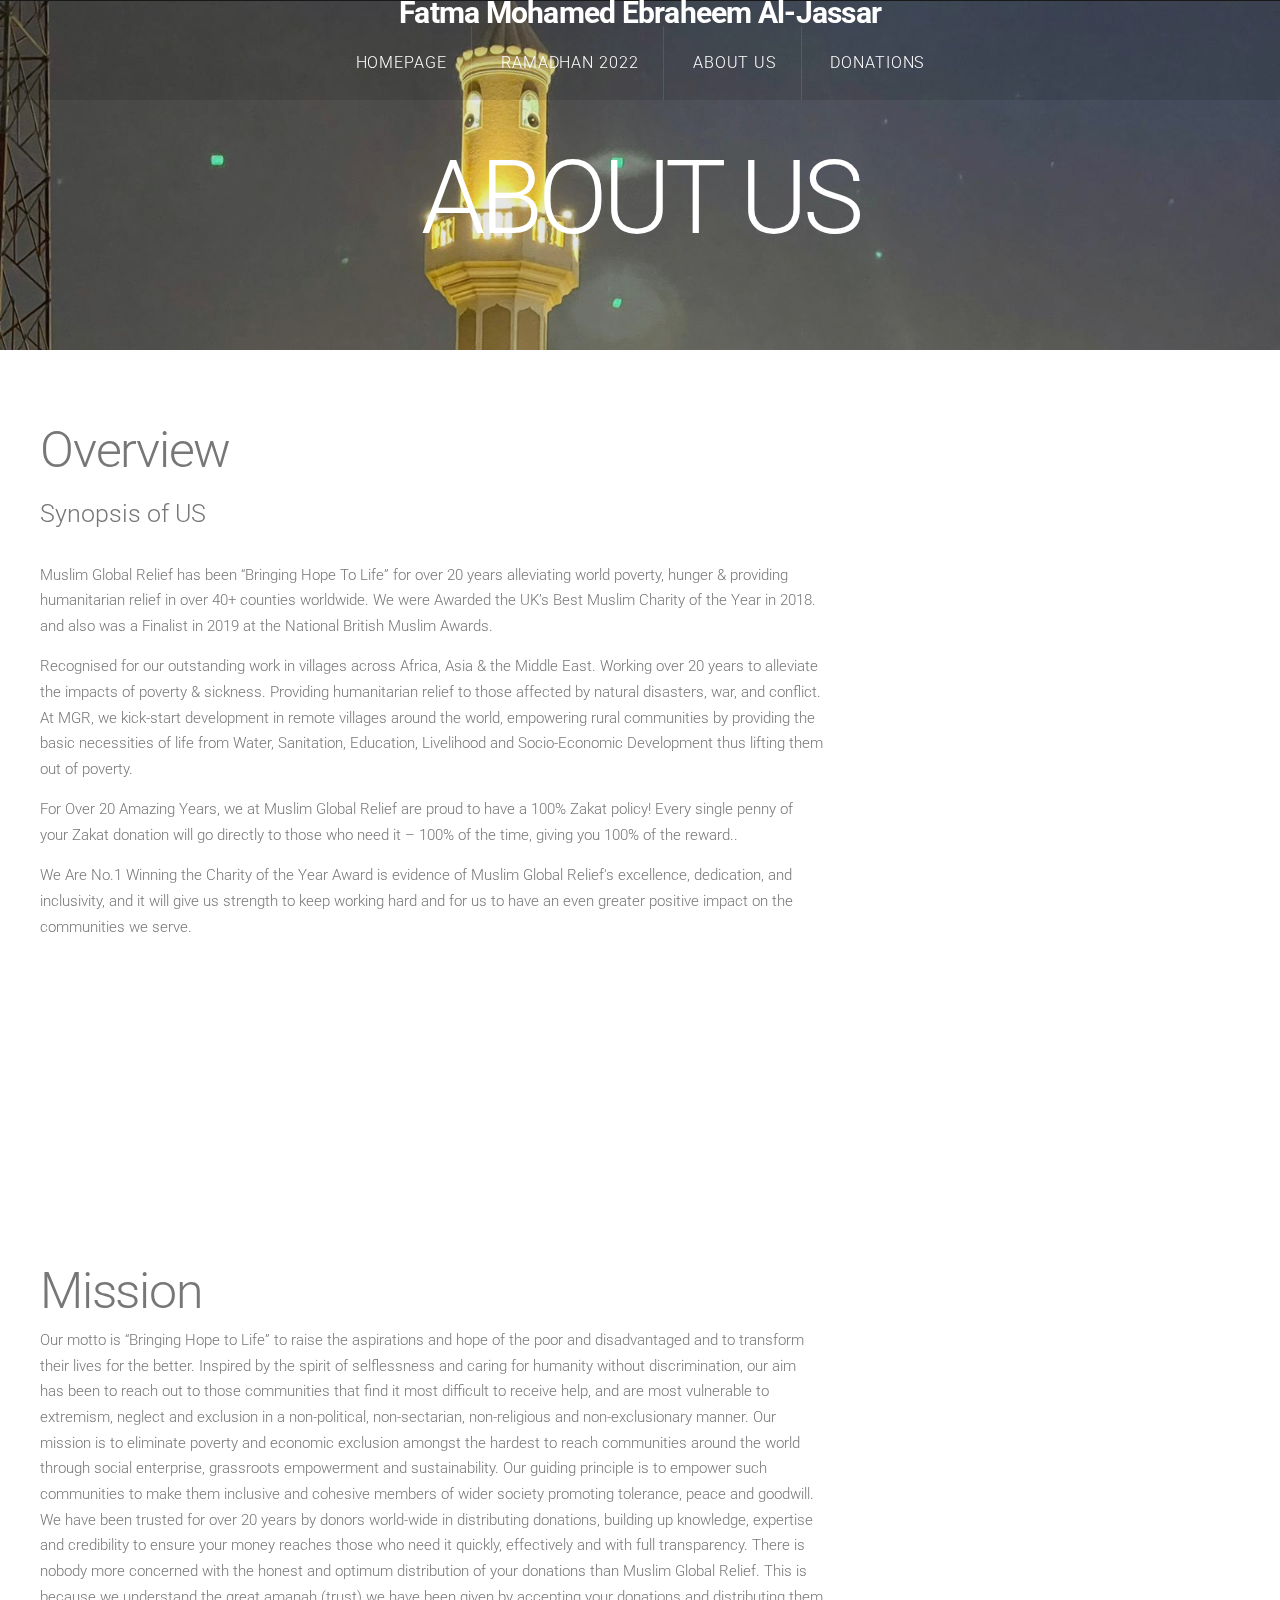
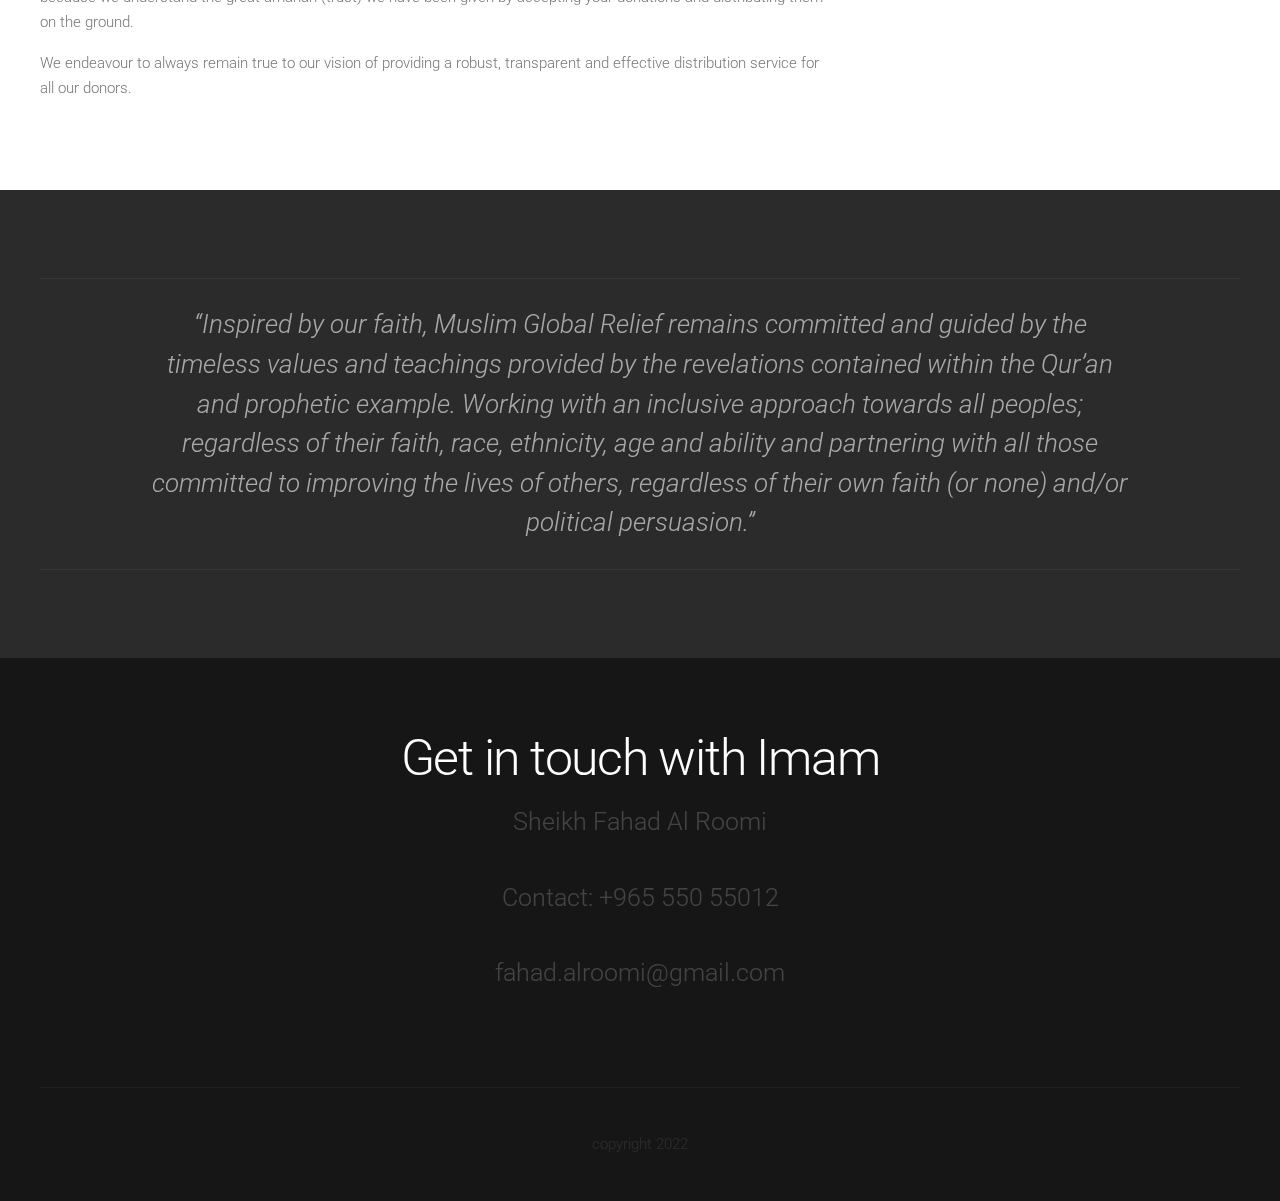
<file: right-sidebar.html>
<!DOCTYPE HTML>

<html>
	<head>
		<title>MOSQUE DONATIONS</title>
		<meta http-equiv="content-type" content="text/html; charset=utf-8" />
		<meta name="description" content="" />
		<meta name="keywords" content="" />
		<link href='http://fonts.googleapis.com/css?family=Roboto:400,100,300,700,500,900' rel='stylesheet' type='text/css'>
		<script src="http://ajax.googleapis.com/ajax/libs/jquery/1.11.0/jquery.min.js"></script>
		<script src="js/skel.min.js"></script>
		<script src="js/skel-panels.min.js"></script>
		<script src="js/init.js"></script>
		<noscript>
			<link rel="stylesheet" href="css/skel-noscript.css" />
			<link rel="stylesheet" href="css/style.css" />
			<link rel="stylesheet" href="css/style-desktop.css" />
		</noscript>
	</head>
	<body>

	<!-- Header -->
		<div id="header">
			<div id="nav-wrapper"> 
				<h2 style="color: white; font-weight: bold; padding-bottom: 0%; font-size: 30px;"> Fatma Mohamed Ebraheem Al-Jassar</h2>
				<!-- Nav -->
				<nav id="nav">
					<ul>
						<!-- <li><a href="index.html">Fatma Mohamed Ebraheem Al-Jassar</a></li> -->
						<li><a href="index.html">Homepage</a></li>
						<li><a href="left-sidebar.html">RAMADHAN 2022</a></li>
						<li class="active"><a href="right-sidebar.html">ABOUT US</a></li>
						<li><a href="no-sidebar.html">DONATIONS</a></li>
					</ul>
				</nav>
			</div>
			<div class="container"> 
				
				<!-- Logo -->
				<div id="logo">
					<h1><a href="#">ABOUT US</a></h1>
					<span class="tag"></span>
				</div>
			</div>
		</div>
	<!-- Header --> 

	<!-- Main -->
		<div id="main">
			<div class="container">
				<div class="row">

					<!-- Content -->
					<div id="content" class="8u skel-cell-important">
						<section>
							<header>
								<h2>Overview</h2>
								<span class="byline">Synopsis of US</span>
							</header>
							<p>Muslim Global Relief has been “Bringing Hope To Life” for over 20 years alleviating world poverty, hunger & providing humanitarian relief in over 40+ counties worldwide.  We were Awarded the UK’s Best Muslim Charity of  the Year in 2018. and also was a Finalist in 2019 at the National British Muslim Awards.</p>
							<p>Recognised for our outstanding work in villages across Africa, Asia & the Middle East. Working over 20 years to alleviate the impacts of poverty & sickness. Providing humanitarian relief to those affected by natural disasters, war, and conflict. At MGR, we kick-start development in remote villages around the world, empowering rural communities by providing the basic necessities of life from Water, Sanitation, Education, Livelihood and Socio-Economic Development thus lifting them out of poverty.</p>
							<p>For Over 20 Amazing Years, we at Muslim Global Relief are proud to have a 100% Zakat policy! Every single penny of your Zakat donation will go directly to those who need it – 100% of the time, giving you 100% of the reward..</p>
							<p>We Are No.1 Winning the Charity of the Year Award is evidence of Muslim Global Relief's excellence, dedication, and inclusivity, and it will give us strength to keep working hard and for us to have an even greater positive impact on the communities we serve.</p>
							<iframe width="560" height="315" src="https://www.youtube.com/embed/DnpJd_pMo44" title="YouTube video player" frameborder="0" allow="accelerometer; autoplay; clipboard-write; encrypted-media; gyroscope; picture-in-picture" allowfullscreen></iframe>
							<header>
								<h2>Mission</h2>
							</header>
							<p>Our motto is “Bringing Hope to Life” to raise the aspirations and hope of the poor and disadvantaged and to transform their lives for the better. Inspired by the spirit of selflessness and caring for humanity without discrimination, our aim has been to reach out to those communities that find it most difficult to receive help, and are most vulnerable to extremism, neglect and exclusion in a non-political, non-sectarian, non-religious and non-exclusionary manner.

								Our mission is to eliminate poverty and economic exclusion amongst the hardest to reach communities around the world through social enterprise, grassroots empowerment and sustainability. Our guiding principle is to empower such communities to make them inclusive and cohesive members of wider society promoting tolerance, peace and goodwill.
								
								We have been trusted for over 20 years by donors world-wide in distributing donations, building up knowledge, expertise and credibility to ensure your money reaches those who need it quickly, effectively and with full transparency. There is nobody more concerned with the honest and optimum distribution of your donations than Muslim Global Relief. This is because we understand the great amanah (trust) we have been given by accepting your donations and distributing them on the ground.</p>
								
								<h3>We endeavour to always remain true to our vision of providing a robust, transparent and effective distribution service for all our donors.</h3>
						</section>
					</div>

					<!-- Sidebar -->
					<!-- <div id="sidebar" class="4u">
						<section>
							<header>
								<h2>Etiam malesuada</h2>
							</header>
							<div class="row">
								<section class="6u">
									<ul class="default">
										<li><a href="#">Donec facilisis tempor</a></li>
										<li><a href="#">Nulla convallis cursus</a></li>
										<li><a href="#">Integer congue euismod</a></li>
										<li><a href="#">Venenatis vulputate</a></li>
										<li><a href="#">Morbi ligula volutpat</a></li>
									</ul>
								</section>
								<section class="6u">
									<ul class="default">
										<li><a href="#">Donec facilisis tempor</a></li>
										<li><a href="#">Nulla convallis cursus</a></li>
										<li><a href="#">Integer congue euismod</a></li>
										<li><a href="#">Venenatis vulputate</a></li>
										<li><a href="#">Morbi ligula volutpat</a></li>
									</ul>
								</section>
							</div>
						</section>
						<section>
							<header>
								<h2>Mauris vulputate</h2>
							</header>
							<ul class="style">
								<li>
									<p class="posted">May 21, 2014  |  (10 )  Comments</p>
									<p><a href="#">Nullam non wisi a sem eleifend. Donec mattis libero eget urna. Pellentesque viverra enim.</a></p>
								</li>
								<li>
									<p class="posted">May 18, 2014  |  (10 )  Comments</p>
									<p><a href="#">Nullam non wisi a sem eleifend. Donec mattis libero eget urna. Pellentesque viverra enim.</a></p>
								</li>
							</ul>
						</section>
					</div> -->
					
				</div>
			</div>
		</div>
	<!-- /Main -->

	<!-- Tweet -->
		<div id="tweet">
			<div class="container">
				<section>
					<blockquote>&ldquo;Inspired by our faith, Muslim Global Relief remains committed and guided by the timeless values and teachings provided by the revelations contained within the Qur’an and prophetic example. Working with an inclusive approach towards all peoples; regardless of their faith, race, ethnicity, age and ability and partnering with all those committed to improving the lives of others, regardless of their own faith (or none) and/or political persuasion.&rdquo;</blockquote>
				</section>
			</div>
		</div>
	<!-- /Tweet -->

	<!-- Footer -->
		<div id="footer">
			<div class="container">
				<section>
					<header>
						<h2>Get in touch with Imam</h2>
						<span class="byline">Sheikh Fahad Al Roomi</span>
						<span class="byline">Contact:  +965 550 55012 </span>						
						<span class="byline">fahad.alroomi@gmail.com</span>
					</header>
					<!-- <ul class="contact">
						<li><a href="#" class="fa fa-twitter"><span>Twitter</span></a></li>
						<li class="active"><a href="#" class="fa fa-facebook"><span>Facebook</span></a></li>
						<li><a href="#" class="fa fa-dribbble"><span>Pinterest</span></a></li>
						<li><a href="#" class="fa fa-tumblr"><span>Google+</span></a></li>
					</ul> -->
				</section>
			</div>
		</div>
	<!-- /Footer -->

	<!-- Copyright -->
		<div id="copyright">
			<div class="container">
				copyright 2022
			</div>
		</div>


	</body>
</html>
</file>
<file: css/style.css>
/*
	Linear by TEMPLATED
    templated.co @templatedco
    Released for free under the Creative Commons Attribution 3.0 license (templated.co/license)
*/

@charset 'UTF-8';

@font-face{font-family:'FontAwesome';src:url('font/fontawesome-webfont.eot?v=4.0.1');src:url('font/fontawesome-webfont.eot?#iefix&v=4.0.1') format('embedded-opentype'),url('font/fontawesome-webfont.woff?v=4.0.1') format('woff'),url('font/fontawesome-webfont.ttf?v=4.0.1') format('truetype'),url('font/fontawesome-webfont.svg?v=4.0.1#fontawesomeregular') format('svg');font-weight:normal;font-style:normal}

/*********************************************************************************/
/* Basic                                                                         */
/*********************************************************************************/

	body
	{
		margin: 0;
		padding: 0;
		background: #161616;
	}

	body,input,textarea,select
	{
		font-family: 'Roboto', sans-serif;
		font-size: 11pt;
		font-weight: 300;
		line-height: 1.75em;
		color: #777;
	}

	h1,h2,h3,h4,h5,h6
	{
		font-weight: 300;
		color: #777;
	}
	
		h2
		{
			letter-spacing: -0.025em;
		}
	
		h1 a, h2 a, h3 a, h4 a, h5 a, h6 a
		{
			color: inherit;
			text-decoration: none;
		}
		
	strong, b
	{
		font-weight: 500;
		color: #000000;
	}
	
	em, i
	{
		font-style: italic;
	}

	a
	{
		text-decoration: none;
		color: #80BA8E;
	}
	
	a:hover
	{
		text-decoration: underline;
	}

	sub
	{
		position: relative;
		top: 0.5em;
		font-size: 0.8em;
	}
	
	sup
	{
		position: relative;
		top: -0.5em;
		font-size: 0.8em;
	}
	
	hr
	{
		border: 0;
		border-top: solid 1px #ddd;
		margin: 6em 0 0 0;
		padding: 6em 0 0 0;
	}
	#tweet h1{
		color: #FFF;
		font-size: 40px;
	}
	
	blockquote
	{
		border-left: solid 0.5em #ddd;
		padding: 1em 0 1em 2em;
		font-style: italic;
	}
	
	p, ul, ol, dl, table
	{
		margin-bottom: 1em;
	}

	header
	{
		margin-bottom: 1.6em;
	}
	
		header h2
		{
		}

		header .byline
		{
			display: block;
			margin: 1.5em 0 0 0;
			padding: 0 0 0.5em 0;
		}
		
	footer
	{
		margin-top: 1em;
	}

	br.clear
	{
		clear: both;
	}

	.pennant
	{
		color: #bbb;
	}

	/* Sections/Articles */
	
		section,
		article
		{
			margin-bottom: 3em;
		}
		
		section > :last-child,
		article > :last-child
		{
			margin-bottom: 0;
		}

		section:last-child,
		article:last-child
		{
			margin-bottom: 0;
		}

		.row > section,
		.row > article
		{
			margin-bottom: 0;
		}

	/* Images */

		.image
		{
			display: inline-block;
		}
		
			.image img
			{
				display: block;
				width: 100%;
			}

			.image.featured
			{
				display: block;
				width: 100%;
				margin: 0 0 2em 0;
			}
			
			.image.full
			{
				display: block;
				width: 100%;
				margin-bottom: 2em;
			}
			
			.image.left
			{
				float: left;
				margin: 0 2em 2em 0;
			}
			
			.image.centered
			{
				display: block;
				margin: 0 0 2em 0;
			}

				.image.centered img
				{
					margin: 0 auto;
					width: auto;
				}

	/* Lists */

		ul.default
		{
			margin: 0;
			padding: 0em 0em 1.5em 0em;
			list-style: none;
		}
		
			ul.default li
			{
				padding: 0.60em 0em;
				font-size: 0.95em;
				border-top: 1px solid;
				border-color: rgba(0,0,0,.1);
			}		
		
			ul.default li:first-child
			{
				padding-top: 0;
				border-top: none;
			}
	
			ul.default {
			}
		
		ul.style li {
			margin: 0;
			padding: 2em 0em 1.5em 0em;
			border-top: 1px solid;
			border-color: rgba(0,0,0,.1);
		}
		
		ul.style li:first-child
		{
			padding-top: 0;
			border-top: none;
		}
		
		ul.style img {
			float: left;
			margin-right: 20px;
		}
		
		ul.style a {
			color: #434343;
		}
		
		ul.style .posted {
			padding: 0em 0em 1em 0em;
			letter-spacing: 1px;
			text-transform: uppercase;
			font-size: 8pt;
			color: #A2A2A2;
		}
		
		ul.style .first {
			padding-top: 0px;
			border-top: none;
		}
							

	/* Buttons */
		
	.button
	{
		position: relative;
		display: inline-block;
		background: #80BA8E;
		padding: 0.8em 2em;
		text-decoration: none !important;
		font-size: 1.2em;
		font-weight: 300;
		color: #FFF !important;
		-moz-transition: color 0.35s ease-in-out, background-color 0.35s ease-in-out;
		-webkit-transition: color 0.35s ease-in-out, background-color 0.35s ease-in-out;
		-o-transition: color 0.35s ease-in-out, background-color 0.35s ease-in-out;
		-ms-transition: color 0.35s ease-in-out, background-color 0.35s ease-in-out;
		transition: color 0.35s ease-in-out, background-color 0.35s ease-in-out;
		text-align: center;
		border-radius: 0.25em;
	}

	.button:hover
	{
		background: #70AA7E;
		color: #FFF !important;
	}

/*********************************************************************************/
/* Icons                                                                         */
/* Powered by Font Awesome by Dave Gandy | http://fontawesome.io                 */
/* Licensed under the SIL OFL 1.1 (font), MIT (CSS)                              */
/*********************************************************************************/

	.fa
	{
		text-decoration: none;
	}

		.fa.solo
		{
		}
		
			.fa.solo span
			{
				display: none;
			}

		.fa:before
		{
			display:inline-block;
			font-family: FontAwesome;
			font-size: 1.25em;
			text-decoration: none;
			font-style: normal;
			font-weight: normal;
			line-height: 1;
			-webkit-font-smoothing:antialiased;
			-moz-osx-font-smoothing:grayscale;
		}

		.fa-lg{font-size:1.3333333333333333em;line-height:.75em;vertical-align:-15%}
		.fa-2x{font-size:2em}
		.fa-3x{font-size:3em}
		.fa-4x{font-size:4em}
		.fa-5x{font-size:5em}
		.fa-fw{width:1.2857142857142858em;text-align:center}
		.fa-ul{padding-left:0;margin-left:2.142857142857143em;list-style-type:none}.fa-ul>li{position:relative}
		.fa-li{position:absolute;left:-2.142857142857143em;width:2.142857142857143em;top:.14285714285714285em;text-align:center}.fa-li.fa-lg{left:-1.8571428571428572em}
		.fa-border{padding:.2em .25em .15em;border:solid .08em #eee;border-radius:.1em}
		.pull-right{float:right}
		.pull-left{float:left}
		.fa.pull-left{margin-right:.3em}
		.fa.pull-right{margin-left:.3em}
		.fa-spin{-webkit-animation:spin 2s infinite linear;-moz-animation:spin 2s infinite linear;-o-animation:spin 2s infinite linear;animation:spin 2s infinite linear}
		@-moz-keyframes spin{0%{-moz-transform:rotate(0deg)} 100%{-moz-transform:rotate(359deg)}}@-webkit-keyframes spin{0%{-webkit-transform:rotate(0deg)} 100%{-webkit-transform:rotate(359deg)}}@-o-keyframes spin{0%{-o-transform:rotate(0deg)} 100%{-o-transform:rotate(359deg)}}@-ms-keyframes spin{0%{-ms-transform:rotate(0deg)} 100%{-ms-transform:rotate(359deg)}}@keyframes spin{0%{transform:rotate(0deg)} 100%{transform:rotate(359deg)}}.fa-rotate-90{filter:progid:DXImageTransform.Microsoft.BasicImage(rotation=1);-webkit-transform:rotate(90deg);-moz-transform:rotate(90deg);-ms-transform:rotate(90deg);-o-transform:rotate(90deg);transform:rotate(90deg)}
		.fa-rotate-180{filter:progid:DXImageTransform.Microsoft.BasicImage(rotation=2);-webkit-transform:rotate(180deg);-moz-transform:rotate(180deg);-ms-transform:rotate(180deg);-o-transform:rotate(180deg);transform:rotate(180deg)}
		.fa-rotate-270{filter:progid:DXImageTransform.Microsoft.BasicImage(rotation=3);-webkit-transform:rotate(270deg);-moz-transform:rotate(270deg);-ms-transform:rotate(270deg);-o-transform:rotate(270deg);transform:rotate(270deg)}
		.fa-flip-horizontal{filter:progid:DXImageTransform.Microsoft.BasicImage(rotation=0, mirror=1);-webkit-transform:scale(-1, 1);-moz-transform:scale(-1, 1);-ms-transform:scale(-1, 1);-o-transform:scale(-1, 1);transform:scale(-1, 1)}
		.fa-flip-vertical{filter:progid:DXImageTransform.Microsoft.BasicImage(rotation=2, mirror=1);-webkit-transform:scale(1, -1);-moz-transform:scale(1, -1);-ms-transform:scale(1, -1);-o-transform:scale(1, -1);transform:scale(1, -1)}
		.fa-stack{position:relative;display:inline-block;width:2em;height:2em;line-height:2em;vertical-align:middle}
		.fa-stack-1x,.fa-stack-2x{position:absolute;left:0;width:100%;text-align:center}
		.fa-stack-1x{line-height:inherit}
		.fa-stack-2x{font-size:2em}
		.fa-inverse{color:#fff}
		.fa-glass:before{content:"\f000"}
		.fa-music:before{content:"\f001"}
		.fa-search:before{content:"\f002"}
		.fa-envelope-o:before{content:"\f003"}
		.fa-heart:before{content:"\f004"}
		.fa-star:before{content:"\f005"}
		.fa-star-o:before{content:"\f006"}
		.fa-user:before{content:"\f007"}
		.fa-film:before{content:"\f008"}
		.fa-th-large:before{content:"\f009"}
		.fa-th:before{content:"\f00a"}
		.fa-th-list:before{content:"\f00b"}
		.fa-check:before{content:"\f00c"}
		.fa-times:before{content:"\f00d"}
		.fa-search-plus:before{content:"\f00e"}
		.fa-search-minus:before{content:"\f010"}
		.fa-power-off:before{content:"\f011"}
		.fa-signal:before{content:"\f012"}
		.fa-gear:before,.fa-cog:before{content:"\f013"}
		.fa-trash-o:before{content:"\f014"}
		.fa-home:before{content:"\f015"}
		.fa-file-o:before{content:"\f016"}
		.fa-clock-o:before{content:"\f017"}
		.fa-road:before{content:"\f018"}
		.fa-download:before{content:"\f019"}
		.fa-arrow-circle-o-down:before{content:"\f01a"}
		.fa-arrow-circle-o-up:before{content:"\f01b"}
		.fa-inbox:before{content:"\f01c"}
		.fa-play-circle-o:before{content:"\f01d"}
		.fa-rotate-right:before,.fa-repeat:before{content:"\f01e"}
		.fa-refresh:before{content:"\f021"}
		.fa-list-alt:before{content:"\f022"}
		.fa-lock:before{content:"\f023"}
		.fa-flag:before{content:"\f024"}
		.fa-headphones:before{content:"\f025"}
		.fa-volume-off:before{content:"\f026"}
		.fa-volume-down:before{content:"\f027"}
		.fa-volume-up:before{content:"\f028"}
		.fa-qrcode:before{content:"\f029"}
		.fa-barcode:before{content:"\f02a"}
		.fa-tag:before{content:"\f02b"}
		.fa-tags:before{content:"\f02c"}
		.fa-book:before{content:"\f02d"}
		.fa-bookmark:before{content:"\f02e"}
		.fa-print:before{content:"\f02f"}
		.fa-camera:before{content:"\f030"}
		.fa-font:before{content:"\f031"}
		.fa-bold:before{content:"\f032"}
		.fa-italic:before{content:"\f033"}
		.fa-text-height:before{content:"\f034"}
		.fa-text-width:before{content:"\f035"}
		.fa-align-left:before{content:"\f036"}
		.fa-align-center:before{content:"\f037"}
		.fa-align-right:before{content:"\f038"}
		.fa-align-justify:before{content:"\f039"}
		.fa-list:before{content:"\f03a"}
		.fa-dedent:before,.fa-outdent:before{content:"\f03b"}
		.fa-indent:before{content:"\f03c"}
		.fa-video-camera:before{content:"\f03d"}
		.fa-picture-o:before{content:"\f03e"}
		.fa-pencil:before{content:"\f040"}
		.fa-map-marker:before{content:"\f041"}
		.fa-adjust:before{content:"\f042"}
		.fa-tint:before{content:"\f043"}
		.fa-edit:before,.fa-pencil-square-o:before{content:"\f044"}
		.fa-share-square-o:before{content:"\f045"}
		.fa-check-square-o:before{content:"\f046"}
		.fa-move:before{content:"\f047"}
		.fa-step-backward:before{content:"\f048"}
		.fa-fast-backward:before{content:"\f049"}
		.fa-backward:before{content:"\f04a"}
		.fa-play:before{content:"\f04b"}
		.fa-pause:before{content:"\f04c"}
		.fa-stop:before{content:"\f04d"}
		.fa-forward:before{content:"\f04e"}
		.fa-fast-forward:before{content:"\f050"}
		.fa-step-forward:before{content:"\f051"}
		.fa-eject:before{content:"\f052"}
		.fa-chevron-left:before{content:"\f053"}
		.fa-chevron-right:before{content:"\f054"}
		.fa-plus-circle:before{content:"\f055"}
		.fa-minus-circle:before{content:"\f056"}
		.fa-times-circle:before{content:"\f057"}
		.fa-check-circle:before{content:"\f058"}
		.fa-question-circle:before{content:"\f059"}
		.fa-info-circle:before{content:"\f05a"}
		.fa-crosshairs:before{content:"\f05b"}
		.fa-times-circle-o:before{content:"\f05c"}
		.fa-check-circle-o:before{content:"\f05d"}
		.fa-ban:before{content:"\f05e"}
		.fa-arrow-left:before{content:"\f060"}
		.fa-arrow-right:before{content:"\f061"}
		.fa-arrow-up:before{content:"\f062"}
		.fa-arrow-down:before{content:"\f063"}
		.fa-mail-forward:before,.fa-share:before{content:"\f064"}
		.fa-resize-full:before{content:"\f065"}
		.fa-resize-small:before{content:"\f066"}
		.fa-plus:before{content:"\f067"}
		.fa-minus:before{content:"\f068"}
		.fa-asterisk:before{content:"\f069"}
		.fa-exclamation-circle:before{content:"\f06a"}
		.fa-gift:before{content:"\f06b"}
		.fa-leaf:before{content:"\f06c"}
		.fa-fire:before{content:"\f06d"}
		.fa-eye:before{content:"\f06e"}
		.fa-eye-slash:before{content:"\f070"}
		.fa-warning:before,.fa-exclamation-triangle:before{content:"\f071"}
		.fa-plane:before{content:"\f072"}
		.fa-calendar:before{content:"\f073"}
		.fa-random:before{content:"\f074"}
		.fa-comment:before{content:"\f075"}
		.fa-magnet:before{content:"\f076"}
		.fa-chevron-up:before{content:"\f077"}
		.fa-chevron-down:before{content:"\f078"}
		.fa-retweet:before{content:"\f079"}
		.fa-shopping-cart:before{content:"\f07a"}
		.fa-folder:before{content:"\f07b"}
		.fa-folder-open:before{content:"\f07c"}
		.fa-resize-vertical:before{content:"\f07d"}
		.fa-resize-horizontal:before{content:"\f07e"}
		.fa-bar-chart-o:before{content:"\f080"}
		.fa-twitter-square:before{content:"\f081"}
		.fa-facebook-square:before{content:"\f082"}
		.fa-camera-retro:before{content:"\f083"}
		.fa-key:before{content:"\f084"}
		.fa-gears:before,.fa-cogs:before{content:"\f085"}
		.fa-comments:before{content:"\f086"}
		.fa-thumbs-o-up:before{content:"\f087"}
		.fa-thumbs-o-down:before{content:"\f088"}
		.fa-star-half:before{content:"\f089"}
		.fa-heart-o:before{content:"\f08a"}
		.fa-sign-out:before{content:"\f08b"}
		.fa-linkedin-square:before{content:"\f08c"}
		.fa-thumb-tack:before{content:"\f08d"}
		.fa-external-link:before{content:"\f08e"}
		.fa-sign-in:before{content:"\f090"}
		.fa-trophy:before{content:"\f091"}
		.fa-github-square:before{content:"\f092"}
		.fa-upload:before{content:"\f093"}
		.fa-lemon-o:before{content:"\f094"}
		.fa-phone:before{content:"\f095"}
		.fa-square-o:before{content:"\f096"}
		.fa-bookmark-o:before{content:"\f097"}
		.fa-phone-square:before{content:"\f098"}
		.fa-twitter:before{content:"\f099"}
		.fa-facebook:before{content:"\f09a"}
		.fa-github:before{content:"\f09b"}
		.fa-unlock:before{content:"\f09c"}
		.fa-credit-card:before{content:"\f09d"}
		.fa-rss:before{content:"\f09e"}
		.fa-hdd-o:before{content:"\f0a0"}
		.fa-bullhorn:before{content:"\f0a1"}
		.fa-bell:before{content:"\f0f3"}
		.fa-certificate:before{content:"\f0a3"}
		.fa-hand-o-right:before{content:"\f0a4"}
		.fa-hand-o-left:before{content:"\f0a5"}
		.fa-hand-o-up:before{content:"\f0a6"}
		.fa-hand-o-down:before{content:"\f0a7"}
		.fa-arrow-circle-left:before{content:"\f0a8"}
		.fa-arrow-circle-right:before{content:"\f0a9"}
		.fa-arrow-circle-up:before{content:"\f0aa"}
		.fa-arrow-circle-down:before{content:"\f0ab"}
		.fa-globe:before{content:"\f0ac"}
		.fa-wrench:before{content:"\f0ad"}
		.fa-tasks:before{content:"\f0ae"}
		.fa-filter:before{content:"\f0b0"}
		.fa-briefcase:before{content:"\f0b1"}
		.fa-fullscreen:before{content:"\f0b2"}
		.fa-group:before{content:"\f0c0"}
		.fa-chain:before,.fa-link:before{content:"\f0c1"}
		.fa-cloud:before{content:"\f0c2"}
		.fa-flask:before{content:"\f0c3"}
		.fa-cut:before,.fa-scissors:before{content:"\f0c4"}
		.fa-copy:before,.fa-files-o:before{content:"\f0c5"}
		.fa-paperclip:before{content:"\f0c6"}
		.fa-save:before,.fa-floppy-o:before{content:"\f0c7"}
		.fa-square:before{content:"\f0c8"}
		.fa-reorder:before{content:"\f0c9"}
		.fa-list-ul:before{content:"\f0ca"}
		.fa-list-ol:before{content:"\f0cb"}
		.fa-strikethrough:before{content:"\f0cc"}
		.fa-underline:before{content:"\f0cd"}
		.fa-table:before{content:"\f0ce"}
		.fa-magic:before{content:"\f0d0"}
		.fa-truck:before{content:"\f0d1"}
		.fa-pinterest:before{content:"\f0d2"}
		.fa-pinterest-square:before{content:"\f0d3"}
		.fa-google-plus-square:before{content:"\f0d4"}
		.fa-google-plus:before{content:"\f0d5"}
		.fa-money:before{content:"\f0d6"}
		.fa-caret-down:before{content:"\f0d7"}
		.fa-caret-up:before{content:"\f0d8"}
		.fa-caret-left:before{content:"\f0d9"}
		.fa-caret-right:before{content:"\f0da"}
		.fa-columns:before{content:"\f0db"}
		.fa-unsorted:before,.fa-sort:before{content:"\f0dc"}
		.fa-sort-down:before,.fa-sort-asc:before{content:"\f0dd"}
		.fa-sort-up:before,.fa-sort-desc:before{content:"\f0de"}
		.fa-envelope:before{content:"\f0e0"}
		.fa-linkedin:before{content:"\f0e1"}
		.fa-rotate-left:before,.fa-undo:before{content:"\f0e2"}
		.fa-legal:before,.fa-gavel:before{content:"\f0e3"}
		.fa-dashboard:before,.fa-tachometer:before{content:"\f0e4"}
		.fa-comment-o:before{content:"\f0e5"}
		.fa-comments-o:before{content:"\f0e6"}
		.fa-flash:before,.fa-bolt:before{content:"\f0e7"}
		.fa-sitemap:before{content:"\f0e8"}
		.fa-umbrella:before{content:"\f0e9"}
		.fa-paste:before,.fa-clipboard:before{content:"\f0ea"}
		.fa-lightbulb-o:before{content:"\f0eb"}
		.fa-exchange:before{content:"\f0ec"}
		.fa-cloud-download:before{content:"\f0ed"}
		.fa-cloud-upload:before{content:"\f0ee"}
		.fa-user-md:before{content:"\f0f0"}
		.fa-stethoscope:before{content:"\f0f1"}
		.fa-suitcase:before{content:"\f0f2"}
		.fa-bell-o:before{content:"\f0a2"}
		.fa-coffee:before{content:"\f0f4"}
		.fa-cutlery:before{content:"\f0f5"}
		.fa-file-text-o:before{content:"\f0f6"}
		.fa-building:before{content:"\f0f7"}
		.fa-hospital:before{content:"\f0f8"}
		.fa-ambulance:before{content:"\f0f9"}
		.fa-medkit:before{content:"\f0fa"}
		.fa-fighter-jet:before{content:"\f0fb"}
		.fa-beer:before{content:"\f0fc"}
		.fa-h-square:before{content:"\f0fd"}
		.fa-plus-square:before{content:"\f0fe"}
		.fa-angle-double-left:before{content:"\f100"}
		.fa-angle-double-right:before{content:"\f101"}
		.fa-angle-double-up:before{content:"\f102"}
		.fa-angle-double-down:before{content:"\f103"}
		.fa-angle-left:before{content:"\f104"}
		.fa-angle-right:before{content:"\f105"}
		.fa-angle-up:before{content:"\f106"}
		.fa-angle-down:before{content:"\f107"}
		.fa-desktop:before{content:"\f108"}
		.fa-laptop:before{content:"\f109"}
		.fa-tablet:before{content:"\f10a"}
		.fa-mobile-phone:before,.fa-mobile:before{content:"\f10b"}
		.fa-circle-o:before{content:"\f10c"}
		.fa-quote-left:before{content:"\f10d"}
		.fa-quote-right:before{content:"\f10e"}
		.fa-spinner:before{content:"\f110"}
		.fa-circle:before{content:"\f111"}
		.fa-mail-reply:before,.fa-reply:before{content:"\f112"}
		.fa-github-alt:before{content:"\f113"}
		.fa-folder-o:before{content:"\f114"}
		.fa-folder-open-o:before{content:"\f115"}
		.fa-expand-o:before{content:"\f116"}
		.fa-collapse-o:before{content:"\f117"}
		.fa-smile-o:before{content:"\f118"}
		.fa-frown-o:before{content:"\f119"}
		.fa-meh-o:before{content:"\f11a"}
		.fa-gamepad:before{content:"\f11b"}
		.fa-keyboard-o:before{content:"\f11c"}
		.fa-flag-o:before{content:"\f11d"}
		.fa-flag-checkered:before{content:"\f11e"}
		.fa-terminal:before{content:"\f120"}
		.fa-code:before{content:"\f121"}
		.fa-reply-all:before{content:"\f122"}
		.fa-mail-reply-all:before{content:"\f122"}
		.fa-star-half-empty:before,.fa-star-half-full:before,.fa-star-half-o:before{content:"\f123"}
		.fa-location-arrow:before{content:"\f124"}
		.fa-crop:before{content:"\f125"}
		.fa-code-fork:before{content:"\f126"}
		.fa-unlink:before,.fa-chain-broken:before{content:"\f127"}
		.fa-question:before{content:"\f128"}
		.fa-info:before{content:"\f129"}
		.fa-exclamation:before{content:"\f12a"}
		.fa-superscript:before{content:"\f12b"}
		.fa-subscript:before{content:"\f12c"}
		.fa-eraser:before{content:"\f12d"}
		.fa-puzzle-piece:before{content:"\f12e"}
		.fa-microphone:before{content:"\f130"}
		.fa-microphone-slash:before{content:"\f131"}
		.fa-shield:before{content:"\f132"}
		.fa-calendar-o:before{content:"\f133"}
		.fa-fire-extinguisher:before{content:"\f134"}
		.fa-rocket:before{content:"\f135"}
		.fa-maxcdn:before{content:"\f136"}
		.fa-chevron-circle-left:before{content:"\f137"}
		.fa-chevron-circle-right:before{content:"\f138"}
		.fa-chevron-circle-up:before{content:"\f139"}
		.fa-chevron-circle-down:before{content:"\f13a"}
		.fa-html5:before{content:"\f13b"}
		.fa-css3:before{content:"\f13c"}
		.fa-anchor:before{content:"\f13d"}
		.fa-unlock-o:before{content:"\f13e"}
		.fa-bullseye:before{content:"\f140"}
		.fa-ellipsis-horizontal:before{content:"\f141"}
		.fa-ellipsis-vertical:before{content:"\f142"}
		.fa-rss-square:before{content:"\f143"}
		.fa-play-circle:before{content:"\f144"}
		.fa-ticket:before{content:"\f145"}
		.fa-minus-square:before{content:"\f146"}
		.fa-minus-square-o:before{content:"\f147"}
		.fa-level-up:before{content:"\f148"}
		.fa-level-down:before{content:"\f149"}
		.fa-check-square:before{content:"\f14a"}
		.fa-pencil-square:before{content:"\f14b"}
		.fa-external-link-square:before{content:"\f14c"}
		.fa-share-square:before{content:"\f14d"}
		.fa-compass:before{content:"\f14e"}
		.fa-toggle-down:before,.fa-caret-square-o-down:before{content:"\f150"}
		.fa-toggle-up:before,.fa-caret-square-o-up:before{content:"\f151"}
		.fa-toggle-right:before,.fa-caret-square-o-right:before{content:"\f152"}
		.fa-euro:before,.fa-eur:before{content:"\f153"}
		.fa-gbp:before{content:"\f154"}
		.fa-dollar:before,.fa-usd:before{content:"\f155"}
		.fa-rupee:before,.fa-inr:before{content:"\f156"}
		.fa-cny:before,.fa-rmb:before,.fa-yen:before,.fa-jpy:before{content:"\f157"}
		.fa-ruble:before,.fa-rouble:before,.fa-rub:before{content:"\f158"}
		.fa-won:before,.fa-krw:before{content:"\f159"}
		.fa-bitcoin:before,.fa-btc:before{content:"\f15a"}
		.fa-file:before{content:"\f15b"}
		.fa-file-text:before{content:"\f15c"}
		.fa-sort-alpha-asc:before{content:"\f15d"}
		.fa-sort-alpha-desc:before{content:"\f15e"}
		.fa-sort-amount-asc:before{content:"\f160"}
		.fa-sort-amount-desc:before{content:"\f161"}
		.fa-sort-numeric-asc:before{content:"\f162"}
		.fa-sort-numeric-desc:before{content:"\f163"}
		.fa-thumbs-up:before{content:"\f164"}
		.fa-thumbs-down:before{content:"\f165"}
		.fa-youtube-square:before{content:"\f166"}
		.fa-youtube:before{content:"\f167"}
		.fa-xing:before{content:"\f168"}
		.fa-xing-square:before{content:"\f169"}
		.fa-youtube-play:before{content:"\f16a"}
		.fa-dropbox:before{content:"\f16b"}
		.fa-stack-overflow:before{content:"\f16c"}
		.fa-instagram:before{content:"\f16d"}
		.fa-flickr:before{content:"\f16e"}
		.fa-adn:before{content:"\f170"}
		.fa-bitbucket:before{content:"\f171"}
		.fa-bitbucket-square:before{content:"\f172"}
		.fa-tumblr:before{content:"\f173"}
		.fa-tumblr-square:before{content:"\f174"}
		.fa-long-arrow-down:before{content:"\f175"}
		.fa-long-arrow-up:before{content:"\f176"}
		.fa-long-arrow-left:before{content:"\f177"}
		.fa-long-arrow-right:before{content:"\f178"}
		.fa-apple:before{content:"\f179"}
		.fa-windows:before{content:"\f17a"}
		.fa-android:before{content:"\f17b"}
		.fa-linux:before{content:"\f17c"}
		.fa-dribbble:before{content:"\f17d"}
		.fa-skype:before{content:"\f17e"}
		.fa-foursquare:before{content:"\f180"}
		.fa-trello:before{content:"\f181"}
		.fa-female:before{content:"\f182"}
		.fa-male:before{content:"\f183"}
		.fa-gittip:before{content:"\f184"}
		.fa-sun-o:before{content:"\f185"}
		.fa-moon-o:before{content:"\f186"}
		.fa-archive:before{content:"\f187"}
		.fa-bug:before{content:"\f188"}
		.fa-vk:before{content:"\f189"}
		.fa-weibo:before{content:"\f18a"}
		.fa-renren:before{content:"\f18b"}
		.fa-pagelines:before{content:"\f18c"}
		.fa-stack-exchange:before{content:"\f18d"}
		.fa-arrow-circle-o-right:before{content:"\f18e"}
		.fa-arrow-circle-o-left:before{content:"\f190"}
		.fa-toggle-left:before,.fa-caret-square-o-left:before{content:"\f191"}
		.fa-dot-circle-o:before{content:"\f192"}
		.fa-wheelchair:before{content:"\f193"}
		.fa-vimeo-square:before{content:"\f194"}
		.fa-turkish-lira:before,.fa-try:before{content:"\f195"}
		.fa-fax:before{content:"\f1ac"}
		.fa-share-alt:before{content:"\f1e0"}
		.fa-cubes:before{content:"\f1b3"}

/*********************************************************************************/
/* Social Icon Styles                                                            */
/*********************************************************************************/

	ul.contact
	{
		padding: 1.5em 0 0 0;
		list-style: none;
		cursor: default;
	}
	
	ul.contact li
	{
		display: inline-block;
		margin: 0 1em;
	}
	
	ul.contact li span
	{
		display: none;
		margin: 0;
		padding: 0;
	}
	
	ul.contact li a
	{
		color: inherit;
		font-size: 1.75em;
		display: inline-block;
		-moz-transition: color 0.35s ease-in-out, background-color 0.35s ease-in-out;
		-webkit-transition: color 0.35s ease-in-out, background-color 0.35s ease-in-out;
		-o-transition: color 0.35s ease-in-out, background-color 0.35s ease-in-out;
		-ms-transition: color 0.35s ease-in-out, background-color 0.35s ease-in-out;
		transition: color 0.35s ease-in-out, background-color 0.35s ease-in-out;
	}
	
	ul.contact li a:hover
	{
		color: #fff;
	}

/*********************************************************************************/
/* Header                                                                        */
/*********************************************************************************/

	#header
	{
		position: relative;
		background: url(../images/mosque\ exterior.jpeg) no-repeat bottom center;
		background-attachment: fixed;
		background-size: cover;
		text-align: center;
		/* position: fixed; */
	}
	
		#header:before
		{
			content: '';
			position: absolute;
			left: 0;
			top: 0;
			width: 100%;
			height: 100%;
			background: rgba(64,64,64,0.125);
		}

/*********************************************************************************/
/* Logo                                                                          */
/*********************************************************************************/

	#logo
	{
		position: relative;
		z-index: 1;
	}
	
		#logo h1
		{
			color: #FFF;
		}
	
		#logo a
		{
			display: block;
			text-decoration: none;
			font-weight: 300;
			line-height: 1em;
			font-size: 7em;
			color: #FFF;
			letter-spacing: -0.05em;
			margin: 0 0 0.125em 0;
		}
		
		#logo span
		{
			font-size: 1.4em;
			color: #FFF;
		}

/*********************************************************************************/
/* Nav                                                                           */
/*********************************************************************************/

	#nav
	{
	}

		#nav-wrapper
		{
			background: rgba(0,0,0,.1);
			position: absolute;
			top: 0;
			left: 0;
			width: 100%;
		}
		
		#nav > ul
		{
			margin: 0;
			padding: 0;
			text-align: center;
		}

		#nav > ul > li
		{
			display: inline-block;
			border-right: 1px solid;
			border-color: rgba(255,255,255,.1);
		}
		
			#nav > ul > li:last-child
			{
				padding-right: 0;
				border-right: none;
			}

			#nav > ul > li > a,
			#nav > ul > li > span
			{
				display: inline-block;
				padding: 1.5em 1.5em;
				letter-spacing: 0.06em;
				text-decoration: none;
				text-transform: uppercase;
				font-size: 1.1em;
				outline: 0;
				color: #FFF;
			}

			#nav li.active a
			{
				color: #FFF;
			}

			#nav > ul > li > ul
			{
				display: none;
			}
	
/*********************************************************************************/
/* Main                                                                          */
/*********************************************************************************/

	#main
	{
		position: relative;
		background: #fff;
	}
	#main img{
		transition: 1s;
	}
	#main img:hover{
		transform: scale(.6);
	}
	
	.homepage #content
	{
		text-align: center;
	}
	
	.homepage #content header h2
	{
	}

	#sidebar h2
	{
		display: block;
		padding-bottom: 0.50em;
	}

/*********************************************************************************/
/* Footer                                                                        */
/*********************************************************************************/
	
	#footer
	{
		position: relative;
		text-align: center;
	}
	
	#footer header h2
	{
		color: #FFF !important;
	}
	
	#footer header .byline
	{
		color: rgba(255,255,255,.2);
	}

/*********************************************************************************/
/* Copyright                                                                     */
/*********************************************************************************/
	
	#copyright
	{
		position: relative;
		text-align: center;
		color: #774535;
	}
	
	#copyright .container
	{
		padding: 3em 0em;
		border-top: 1px solid;
		border-color: rgba(255,255,255,.05);
		color:  rgba(255,255,255,.1);
	}
	
	#copyright a
	{
		text-decoration: none;
		color:  rgba(255,255,255,.2);
	}
	
/*********************************************************************************/
/* Featured                                                                      */
/*********************************************************************************/
	
	#featured
	{
		position: relative;
		background: #f2f2f2;
		text-align: center;
	}
	
	#featured h3
	{
		display: block;
		font-weight: 300;
	}

	#featured .pennant
	{
		font-size: 4em;
	}
	
	#featured .button
	{
		margin-top: 1.5em;
	}

/*********************************************************************************/
/* Tweet                                                                         */
/*********************************************************************************/
	
	#tweet
	{
		position: relative;
		text-align: center;
		background: url(../images/mosque\ exterior.jpeg) no-repeat center center;
		background-attachment: fixed;
		background-size: cover;
	}

		#tweet:before
		{
			content: '';
			position: absolute;
			left: 0;
			top: 0;
			width: 100%;
			height: 100%;
			background: rgba(64,64,64,0.5);
		}
	
		#tweet section
		{
			border-top: 1px solid;
			border-bottom: 1px solid;
			border-color: rgba(255,255,255,.1);
		}

		#tweet blockquote
		{
			position: relative;
			border: none;
			margin: 0;
			font-weight: 300;
			color: rgba(255,255,255,.6);
		}
</file>
<file: css/style-desktop.css>
/*
	Linear by TEMPLATED
    templated.co @templatedco
    Released for free under the Creative Commons Attribution 3.0 license (templated.co/license)
*/

/*********************************************************************************/
/* Basic                                                                         */
/*********************************************************************************/

	body
	{
	}

	body,input,textarea,select
	{
	}

	header
	{
		margin-bottom: 1.6em;
	}
	
		header h2
		{
			font-size: 3.4em;
		}

		header .byline
		{
			font-size: 1.7em;
		}

/*********************************************************************************/
/* Header                                                                        */
/*********************************************************************************/

	#header
	{
		padding: 10em 0 6em 0;
	}

	.homepage #header
	{
		padding: 16em 0 12em 0;
	}

/*********************************************************************************/
/* Main                                                                          */
/*********************************************************************************/

	#main
	{
		padding: 6em 0em;
	}
	
	.homepage #content header h2
	{
		padding: 0.70em 0em;
		font-size: 2.2em;
	}

	#sidebar h2
	{
		font-size: 2.4em;
	}

/*********************************************************************************/
/* Footer                                                                        */
/*********************************************************************************/
	
	#footer
	{
		padding: 6em 0em;
	}
	
/*********************************************************************************/
/* Featured                                                                      */
/*********************************************************************************/
	
	#featured
	{
		padding: 6em 0em;
	}
	
	#featured h3
	{
		padding: 1.5em 0em;
		font-size: 1.6em;
	}

	#featured header
	{
		margin-bottom: 3em;
	}
	
	#featured p
	{
		line-height: 2em;
		font-size: 1.2em;
	}
	
/*********************************************************************************/
/* Tweet                                                                         */
/*********************************************************************************/
	
	#tweet
	{
		padding: 6em 0em;
	}

	#tweet blockquote
	{
		margin: 0;
		padding: 1em 4em;
		line-height: 1.5em;
		font-size: 1.8em;
	}
</file>
<file: css/skel-noscript.css>
/* Resets (http://meyerweb.com/eric/tools/css/reset/ | v2.0 | 20110126 | License: none (public domain)) */

	html,body,div,span,applet,object,iframe,h1,h2,h3,h4,h5,h6,p,blockquote,pre,a,abbr,acronym,address,big,cite,code,del,dfn,em,img,ins,kbd,q,s,samp,small,strike,strong,sub,sup,tt,var,b,u,i,center,dl,dt,dd,ol,ul,li,fieldset,form,label,legend,table,caption,tbody,tfoot,thead,tr,th,td,article,aside,canvas,details,embed,figure,figcaption,footer,header,hgroup,menu,nav,output,ruby,section,summary,time,mark,audio,video{margin:0;padding:0;border:0;font-size:100%;font:inherit;vertical-align:baseline;}article,aside,details,figcaption,figure,footer,header,hgroup,menu,nav,section{display:block;}body{line-height:1;}ol,ul{list-style:none;}blockquote,q{quotes:none;}blockquote:before,blockquote:after,q:before,q:after{content:'';content:none;}table{border-collapse:collapse;border-spacing:0;}body{-webkit-text-size-adjust:none}

/* Box Model */

	*, *:before, *:after {
		-moz-box-sizing: border-box;
		-webkit-box-sizing: border-box;
		-o-box-sizing: border-box;
		-ms-box-sizing: border-box;
		box-sizing: border-box;
	}

/* Container */

	body {
		min-width: 1200px;
	}

	.container {
		width: 1200px;
		margin-left: auto;
		margin-right: auto;
	}

	/* Modifiers */
	
		.container.small {
			width: 900px;
		}

		.container.big {
			width: 100%;
			max-width: 1500px;
			min-width: 1200px;
		}

/* Grid */

	/* Cells */

		.\31 2u { width: 100% }
		.\31 1u { width: 91.6666666667% }
		.\31 0u { width: 83.3333333333% }
		.\39 u { width: 75% }
		.\38 u { width: 66.6666666667% }
		.\37 u { width: 58.3333333333% }
		.\36 u { width: 50% }
		.\35 u { width: 41.6666666667% }
		.\34 u { width: 33.3333333333% }
		.\33 u { width: 25% }
		.\32 u { width: 16.6666666667% }
		.\31 u { width: 8.3333333333% }
		.\-11u { margin-left: 91.6666666667% }
		.\-10u { margin-left: 83.3333333333% }
		.\-9u { margin-left: 75% }
		.\-8u { margin-left: 66.6666666667% }
		.\-7u { margin-left: 58.3333333333% }
		.\-6u { margin-left: 50% }
		.\-5u { margin-left: 41.6666666667% }
		.\-4u { margin-left: 33.3333333333% }
		.\-3u { margin-left: 25% }
		.\-2u { margin-left: 16.6666666667% }
		.\-1u { margin-left: 8.3333333333% }

		.row > * {
			padding: 50px 0 0 50px;
			float: left;
			-moz-box-sizing: border-box;
			-webkit-box-sizing: border-box;
			-o-box-sizing: border-box;
			-ms-box-sizing: border-box;
			box-sizing: border-box;
		}

		.row + .row > * {
			padding-top: 50px;
		}

		.row {
			margin-left: -50px;
		}

	/* Rows */

		.row:after {
			content: '';
			display: block;
			clear: both;
			height: 0;
		}

		.row:first-child > * {
			padding-top: 0;
		}

		.row > * {
			padding-top: 0;
		}

		/* Modifiers */

			/* Flush */

				.row.flush {
					margin-left: 0;
				}

				.row.flush > * {
					padding: 0 !important;
				}

			/* Quarter */

				.row.quarter > * {
					padding: 12.5px 0 0 12.5px;
				}

				.row.quarter + .row.quarter > * {
					padding-top: 12.5px;
				}

				.row.quarter {
					margin-left: -12.5px;
				}

			/* Half */

				.row.half > * {
					padding: 25px 0 0 25px;
				}

				.row.half + .row.half > * {
					padding-top: 25px;
				}

				.row.half {
					margin-left: -25px;
				}

			/* One and (a) Half */

				.row.oneandhalf > * {
					padding: 75px 0 0 75px;
				}

				.row.oneandhalf + .row.oneandhalf > * {
					padding-top: 75px;
				}

				.row.oneandhalf {
					margin-left: -75px;
				}

			/* Double */

				.row.double > * {
					padding: 100px 0 0 100px;
				}

				.row.double + .row.double > * {
					padding-top: 100px;
				}

				.row.double {
					margin-left: -100px;
				}
</file>
